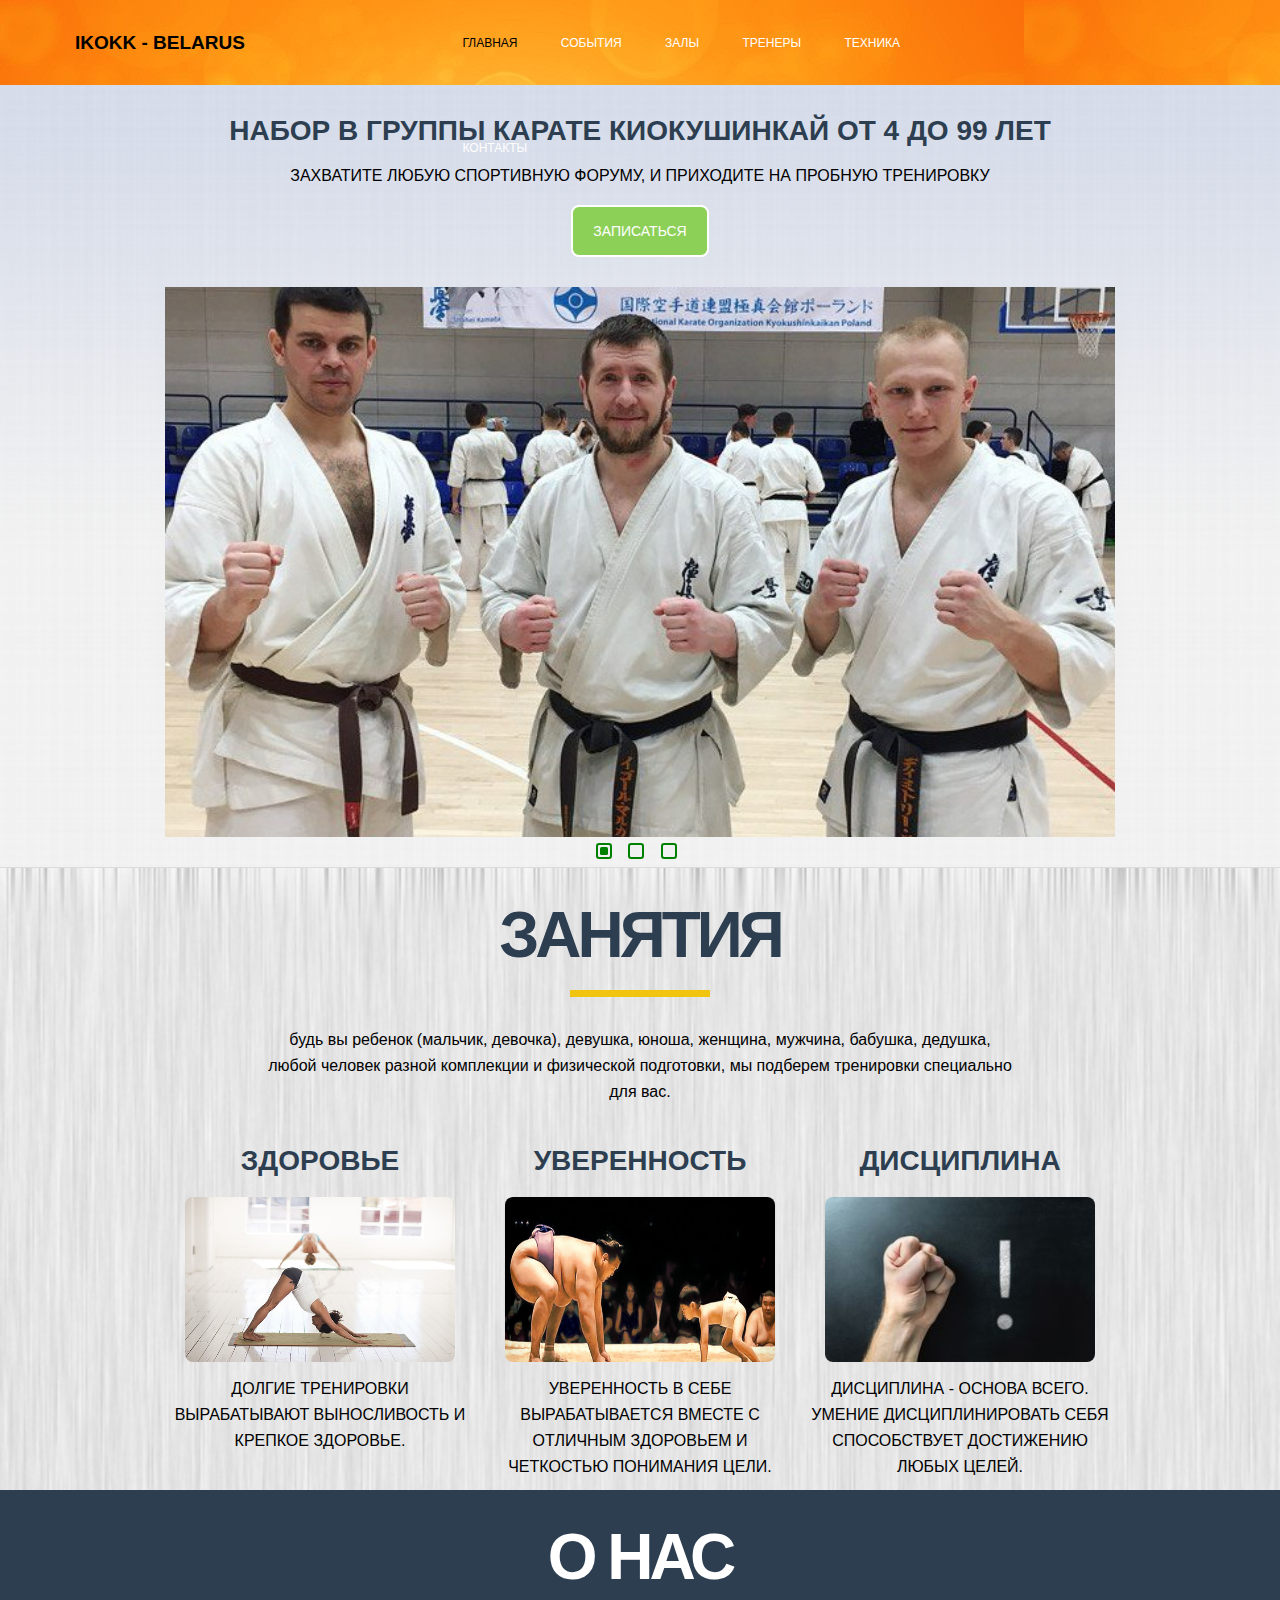
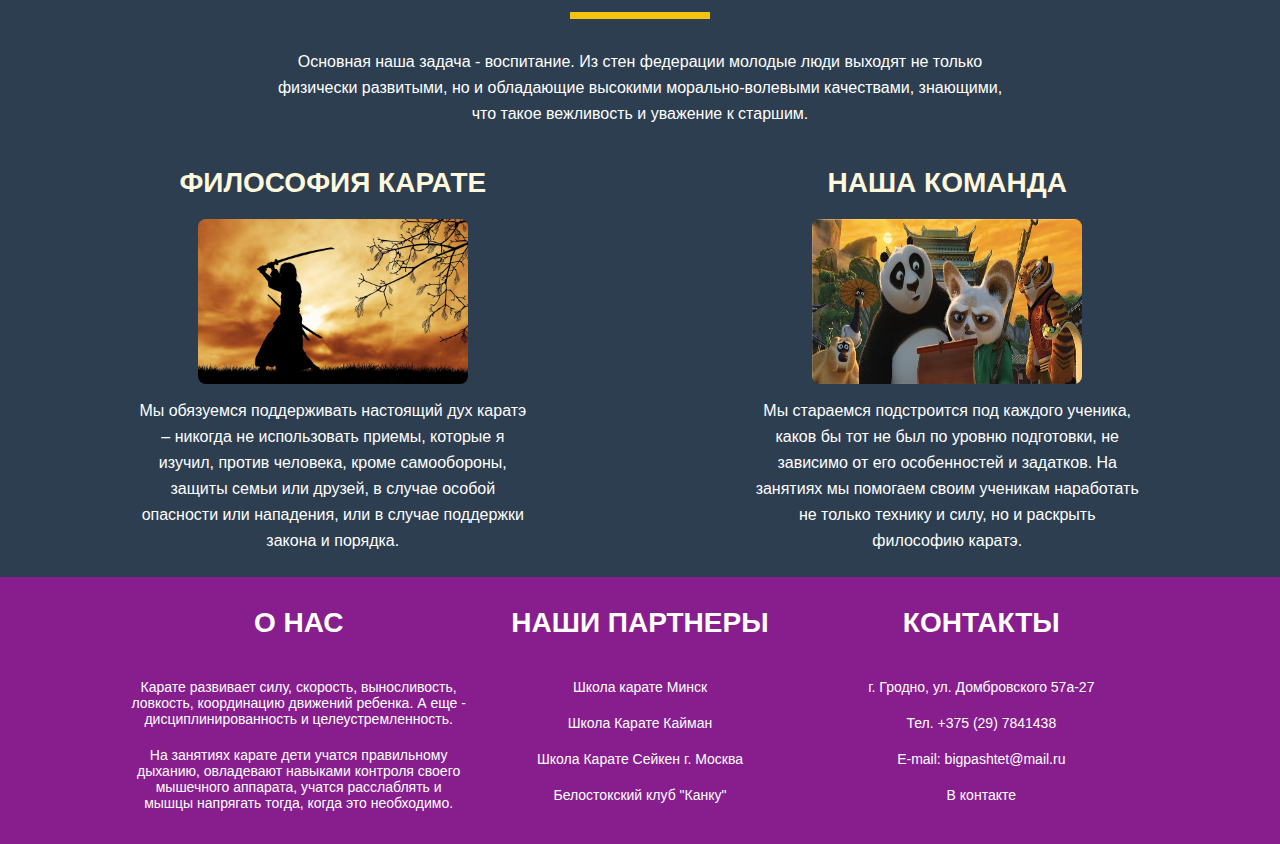
<file: dev/index.html>
<!DOCTYPE html>
<html lang="en">
  <head>
    <meta charset="UTF-8">
    <title>Home</title>
    <link href="./css/index/animate.css" rel="stylesheet">
    <script src="./js/wow.min.js"></script>
    <link href="css/index/style.css" rel="stylesheet" type="text/css">
  </head>
  <body>
    <div class="container">
      <header>
        <div class="content">
          <div class="logo"><h1><a href="index.html" title="logo">ikokk - Belarus</a></h1></div>
          <div class="menu">
            <nav>
              <a href="#" class="chosen">Главная</a>
              <a href="html/events/events.html">События</a>
              <a href="html/gyms/gyms.html">Залы</a>
              <a href="html/coaches/coaches.html">Тренеры</a>
              <a href="html/technique/technique.html">Техника</a>
              <a href="html/contacts/contacts.html">Контакты</a>
            </nav>
          </div>
        </div>
      </header>
      <div class="advert">
        <div class="advert-content">
          <div><h3 class="wow bounce">набор в группы карате киокушинкай от 4 до 99 лет</h3></div>
          <div><p class="wow bounce">захватите любую спортивную форуму, и приходите на пробную тренировку</p></div>
          <div><a href="html/contacts/contacts.html" class="attention wow bounce">Записаться</a></div>
        </div>
      <div class="slide-main">
        <div class ="slide">
          <input type="radio" name="slides" id="point1" checked>
          <input type="radio" name="slides" id="point2">
          <input type="radio" name="slides" id="point3">
          <div class="slider">
            <div class="slides img1"></div>
            <div class="slides img2"></div>
            <div class="slides img3"></div>
          </div>
          <div class="control">
            <label for="point1"></label>
            <label for="point2"></label>
            <label for="point3"></label>
          </div>
        </div>
      </div>
      </div>
      <div class="services">
        <div class="services-shot"><h2 class="dashed">занятия</h2>
          <p class="text">
            будь вы ребенок (мальчик, девочка), девушка, юноша, женщина, мужчина, бабушка, дедушка, любой человек разной
            комплекции и физической подготовки, мы подберем тренировки специально для вас.
          </p>
        </div>
        <div class="services-content">
          <div class="type">
            <h3><a href="html/contacts/contacts.html">Здоровье</a></h3>
            <div class="health"><img src="./img/index/health.jpg" alt="health" title="health"></div>
            <p class="short">Долгие тренировки вырабатывают выносливость и крепкое здоровье.</p>
          </div>
          <div class="type">
            <h3><a href="html/gyms/gyms.html">Уверенность</a></h3>
            <div class="confidence"><img src="./img/index/confidence.jpg" alt="confidence" title="confidence"></div>
            <p class="short">Уверенность в себе вырабатывается вместе с отличным здоровьем и четкостью понимания
            цели.</p>
          </div>
          <div class="type">
            <h3><a href="html/coaches/coaches.html">Дисциплина</a></h3>
            <div class="discipline"><img src="./img/index/discipline.jpg" alt="discipline" title="discipline"></div>
            <p class="short">Дисциплина - основа всего. Умение дисциплинировать себя способствует достижению любых
            целей.</p>
          </div>
        </div>
      </div>
      <div class="about">
        <div class="about-shot">
          <h2 class="dashed">О нас</h2>
          <p class="text">Основная наша задача - воспитание. Из стен федерации молодые люди выходят не только
          физически развитыми, но и обладающие высокими морально-волевыми качествами, знающими, что такое вежливость
          и уважение к старшим.</p>
        </div>
        <div class="about-content">
          <div class="type">
            <h3><a href="http://kyokushin-iko.by/phylosophy" target="_blank">Философия Карате</a></h3>
            <img src="./img/index/philosophy.jpg" alt="philosophy" title="philosophy">
            <p class="text">Мы обязуемся поддерживать настоящий дух каратэ – никогда не использовать приемы, которые
              я изучил, против человека, кроме самообороны, защиты семьи или друзей, в случае особой опасности или
              нападения, или в случае поддержки закона и порядка.</p>
          </div>
          <div class="type">
            <h3><a href="html/coaches/coaches.html">Наша команда</a></h3>
            <img src="./img/index/team.jpg" alt="team" title="team">
            <p class="text">Мы стараемся подстроится под каждого ученика, каков бы тот не был по уровню
              подготовки, не зависимо от его особенностей и задатков. На занятиях мы помогаем своим ученикам
              наработать не только технику и силу, но и раскрыть философию каратэ.</p>
          </div>
        </div>
      </div>
      <footer>
        <div class="info-shot">
          <h3 class="white">О нас</h3>
          <p>Карате развивает силу, скорость, выносливость, ловкость, координацию движений ребенка. А еще -
          дисциплинированность и целеустремленность.</p>
          <p>На занятиях карате дети учатся правильному дыханию, овладевают навыками контроля  своего мышечного
          аппарата, учатся расслаблять и мышцы напрягать тогда, когда это необходимо.</p>
        </div>
        <div class="info-shot">
          <h3 class="white">Наши партнеры</h3>
          <ul>
            <li><a href="https://karateminsk.by/" target="_blank">Школа карате Минск</a></li>
            <li><a href="https://vk.com/cayman_minsk" target="_blank">Школа Карате Кайман</a></li>
            <li><a href="http://seiken.ru/" target="_blank">Школа Карате Сейкен г. Москва</a></li>
            <li><a href="http://kyokushin.bialystok.pl/" target="_blank">Белостокский клуб "Канку"</a></li>
          </ul>
        </div>
        <div class="info-shot">
          <h3 class="white"><a href="html/contacts/contacts.html">Контакты</a></h3>
          <ul>
            <li>г. Гродно, ул. Домбровского 57а-27</li>
            <li><a href="html/contacts/contacts.html">Тел. +375 (29) 7841438</a></li>
            <li><a href="html/contacts/contacts.html">E-mail: bigpashtet@mail.ru</a></li>
            <li><a href="https://vk.com/id66487991" target="_blank">В контакте</a></li>
          </ul>
        </div>
      </footer>
    </div>
    <script>
        new WOW().init();
    </script>
  </body>
</html>
</file>
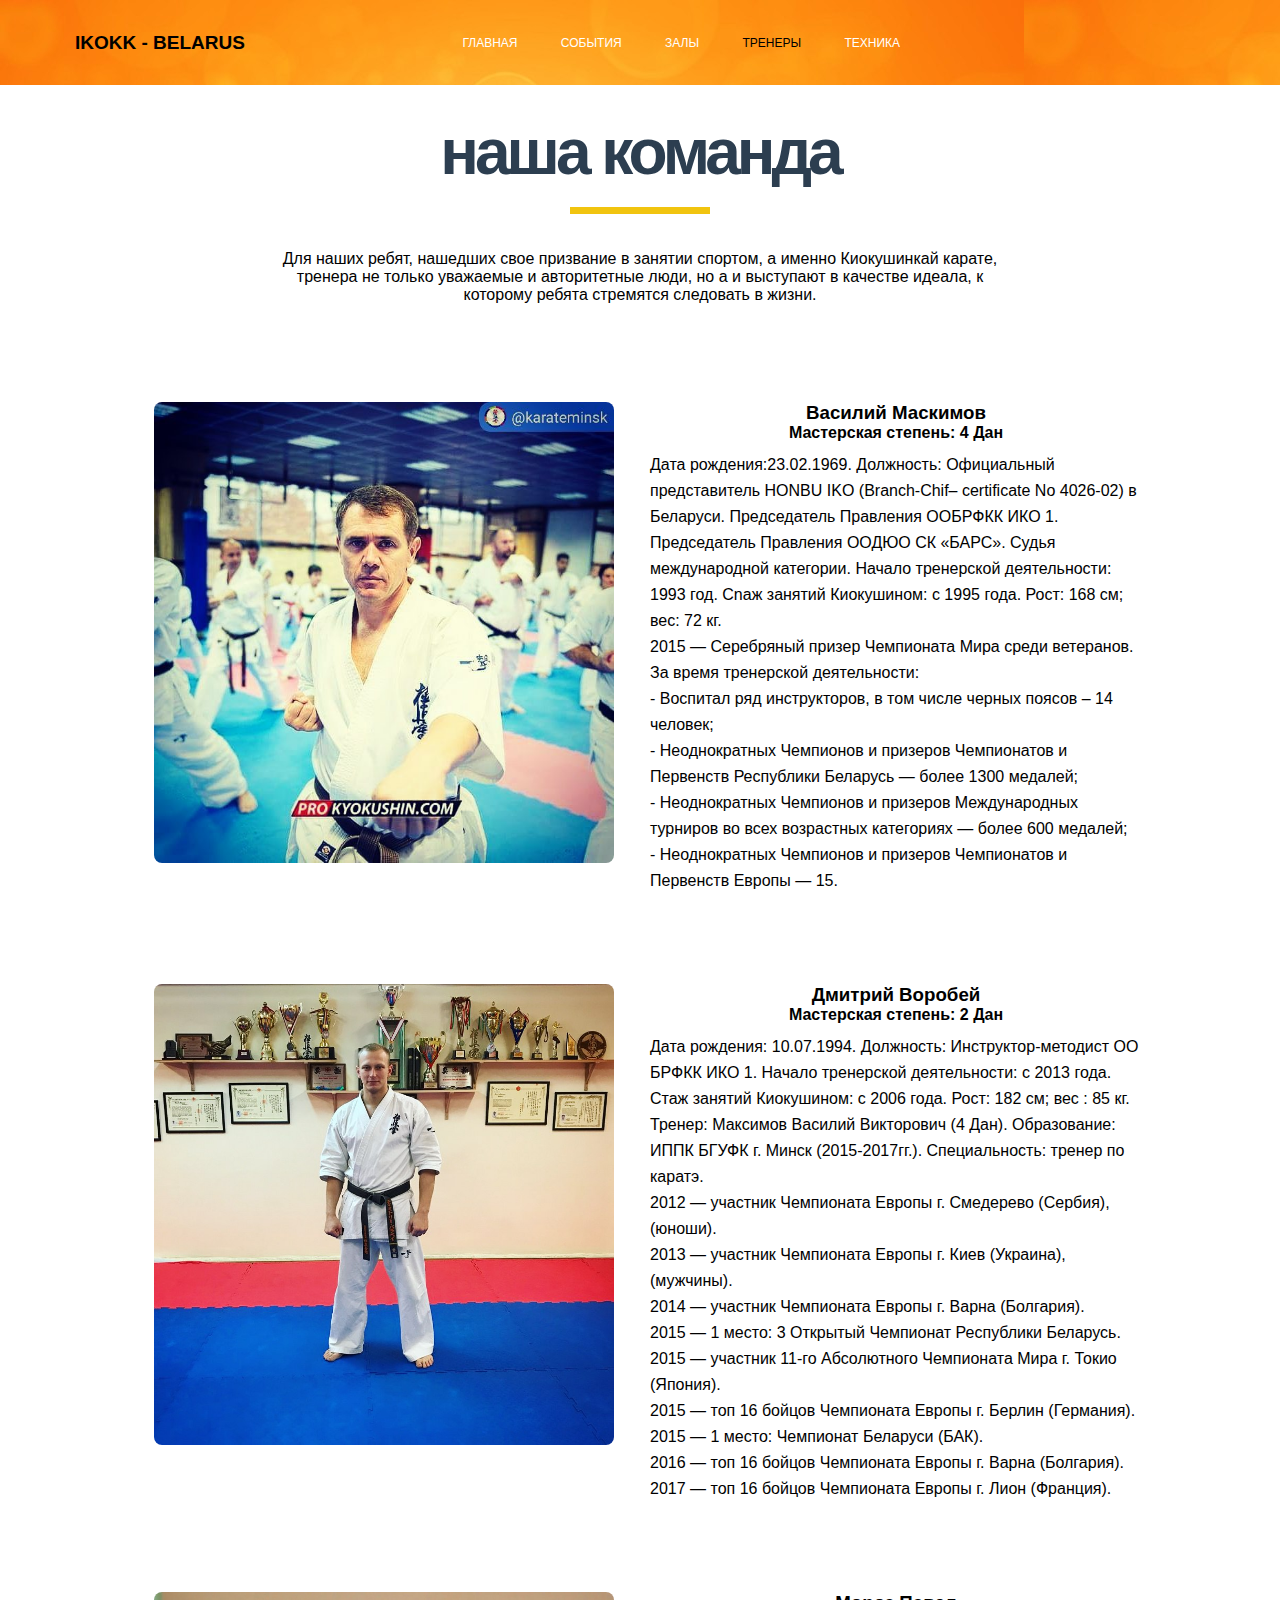
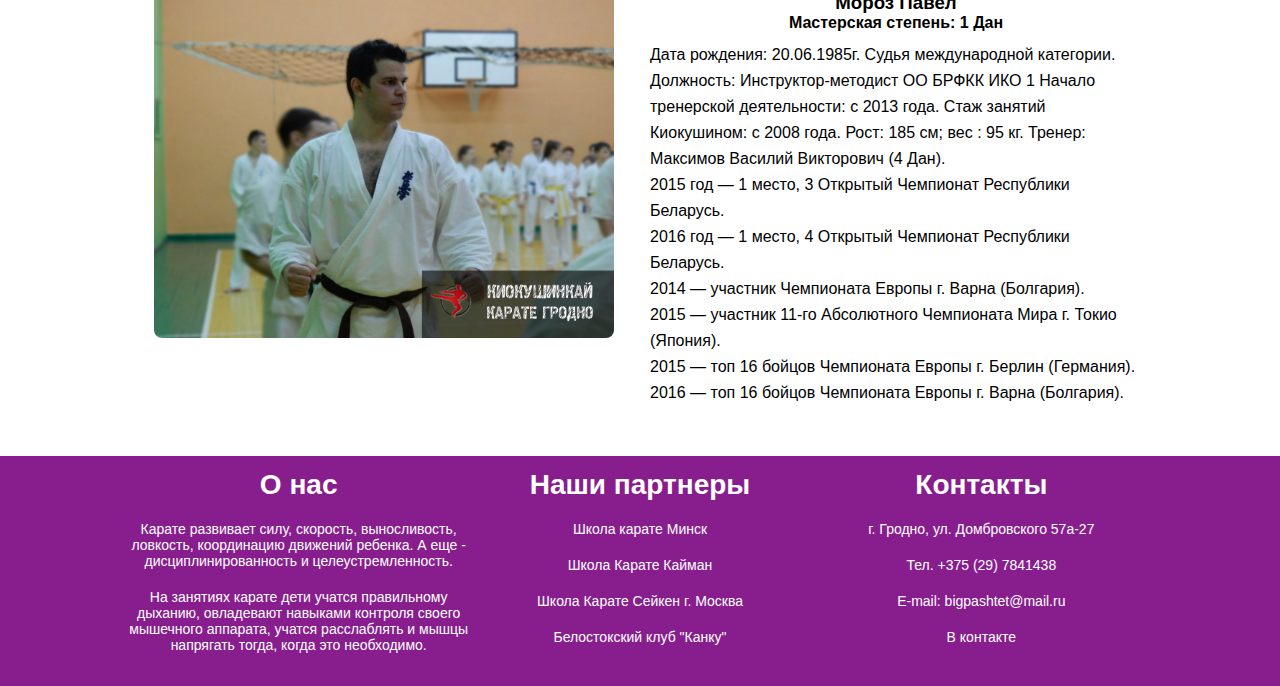
<file: dev/html/coaches/coaches.html>
<!DOCTYPE html>
<html lang="en">
  <head>
    <meta charset="UTF-8">
    <title>Coaches</title>
    <link href="../../css/coach/coach.css" rel="stylesheet" type="text/css">
  </head>
  <body>
    <div class="container">
      <header>
        <div class="content">
          <div class="logo"><h1><a href="../../index.html" title="logo">ikokk - Belarus</a></h1></div>
          <div class="menu">
            <nav>
              <a href="../../index.html">Главная</a>
              <a href="../events/events.html">События</a>
              <a href="../gyms/gyms.html">Залы</a>
              <a href="#" class="chosen">Тренеры</a>
              <a href="../technique/technique.html">Техника</a>
              <a href="../contacts/contacts.html">Контакты</a>
            </nav>
          </div>
        </div>
      </header>
      <div class="baseinfo">
        <div class="baseinfo-shot">
          <h2 class="dashed">
            наша команда
          </h2>
          <p class="description">
            Для наших ребят, нашедших свое призвание в занятии спортом, а именно Киокушинкай карате, тренера не только
            уважаемые и авторитетные люди, но а и выступают в качестве идеала, к которому ребята стремятся следовать
            в жизни.
          </p>
        </div>
        <article>
          <section>
          <div><img src="../../img/coaches/maksimau.jpg" alt="Vasili Maksimau" title="Vasili Maksimau"></div>
          <div>
            <h3>Василий Маскимов</h3>
            <h4>Мастерская степень: 4 Дан</h4>
            <p class="short">
              Дата рождения:23.02.1969. Должность: Официальный представитель HONBU IKO (Branch-Chif– certificate No
              4026-02) в Беларуси. Председатель Правления ООБРФКК ИКО 1. Председатель Правления ООДЮО СК «БАРС».
              Судья международной категории. Начало тренерской деятельности: 1993 год. Cnаж занятий Киокушином: с 1995
              года. Рост: 168 см; вес: 72 кг.<br>2015 — Серебряный призер Чемпионата Мира среди ветеранов.<br>За
              время тренерской деятельности:<br>- Воспитал ряд инструкторов, в том числе черных поясов – 14 человек;
              <br>- Неоднократных Чемпионов и призеров Чемпионатов и Первенств Республики Беларусь — более 1300
              медалей;<br>- Неоднократных Чемпионов и призеров Международных турниров во всех возрастных категориях —
              более 600 медалей;<br>- Неоднократных Чемпионов и призеров Чемпионатов и Первенств Европы — 15.
            </p>
          </div>
          </section>
          <section>
            <div><img src="../../img/coaches/vorobei.jpg" alt="Dmitry Varabei" title="Dmitry Varabei"></div>
            <div>
              <h3>Дмитрий Воробей</h3>
              <h4>Мастерская степень: 2 Дан</h4>
              <p class="short">
                Дата рождения: 10.07.1994. Должность: Инструктор-методист ОО БРФКК ИКО 1. Начало тренерской
                деятельности: c 2013 года. Стаж занятий Киокушином: с 2006 года. Рост: 182 см; вес : 85 кг. Тренер:
                Максимов Василий Викторович (4 Дан). Образование: ИППК БГУФК г. Минск (2015-2017гг.). Специальность:
                тренер по каратэ.<br>2012 — участник Чемпионата Европы г. Смедерево (Сербия), (юноши). <br>2013 —
                участник Чемпионата Европы г. Киев (Украина), (мужчины).<br>2014 — участник Чемпионата Европы г. Варна
                (Болгария).<br>2015 — 1 место: 3 Открытый Чемпионат Республики Беларусь.<br>2015 — участник 11-го
                Абсолютного Чемпионата Мира г. Токио (Япония).<br>2015 — топ 16 бойцов Чемпионата Европы г. Берлин
                (Германия).<br>2015 — 1 место: Чемпионат Беларуси (БАК).<br>2016 — топ 16 бойцов Чемпионата Европы г.
                Варна (Болгария).<br>2017 — топ 16 бойцов Чемпионата Европы г. Лион (Франция).
              </p>
            </div>
          </section>
          <section>
            <div><img src="../../img/coaches/moroz.jpg" alt="Maroz Pavel" title="Maroz Pavel"></div>
            <div>
              <h3>Мороз Павел</h3>
              <h4>Мастерская степень: 1 Дан</h4>
              <p class="short">
                Дата рождения: 20.06.1985г. Судья международной категории. Должность: Инструктор-методист ОО БРФКК ИКО 1
                Начало тренерской деятельности: c 2013 года. Стаж занятий Киокушином: с 2008 года. Рост: 185 см; вес :
                95 кг. Тренер: Максимов Василий Викторович (4 Дан).<br>2015 год — 1 место, 3 Открытый Чемпионат Республики
                Беларусь.<br>2016 год — 1 место, 4 Открытый Чемпионат Республики Беларусь.<br>2014 — участник
                Чемпионата Европы г. Варна (Болгария).<br>2015 — участник 11-го Абсолютного Чемпионата Мира г. Токио
                (Япония).<br>2015 — топ 16 бойцов Чемпионата Европы г. Берлин (Германия).<br>2016 — топ 16 бойцов
                Чемпионата Европы г. Варна (Болгария).
              </p>
            </div>
          </section>
        </article>
      </div>
      <footer>
        <div class="content">
          <div class="info-shot">
            <h3 class="white">О нас</h3>
            <p>Карате развивает силу, скорость, выносливость, ловкость, координацию движений ребенка. А еще -
              дисциплинированность и целеустремленность.</p>
            <p>На занятиях карате дети учатся правильному дыханию, овладевают навыками контроля  своего мышечного
              аппарата, учатся расслаблять и мышцы напрягать тогда, когда это необходимо.</p>
          </div>
          <div class="info-shot">
            <h3 class="white">Наши партнеры</h3>
            <ul>
              <li><a href="https://karateminsk.by/" target="_blank">Школа карате Минск</a></li>
              <li><a href="https://vk.com/cayman_minsk" target="_blank">Школа Карате Кайман</a></li>
              <li><a href="http://seiken.ru/" target="_blank">Школа Карате Сейкен г. Москва</a></li>
              <li><a href="http://kyokushin.bialystok.pl/" target="_blank">Белостокский клуб "Канку"</a></li>
            </ul>
          </div>
          <div class="info-shot">
            <h3 class="white"><a href="../contacts/contacts.html">Контакты</a></h3>
            <ul>
              <li>г. Гродно, ул. Домбровского 57а-27</li>
              <li><a href="">Тел. +375 (29) 7841438</a></li>
              <li><a href="">E-mail: bigpashtet@mail.ru</a></li>
              <li><a href="https://vk.com/id66487991" target="_blank">В контакте</a></li>
            </ul>
          </div>
          <div class="clear"></div>
        </div>
      </footer>
    </div>
  </body>
</html>
</file>
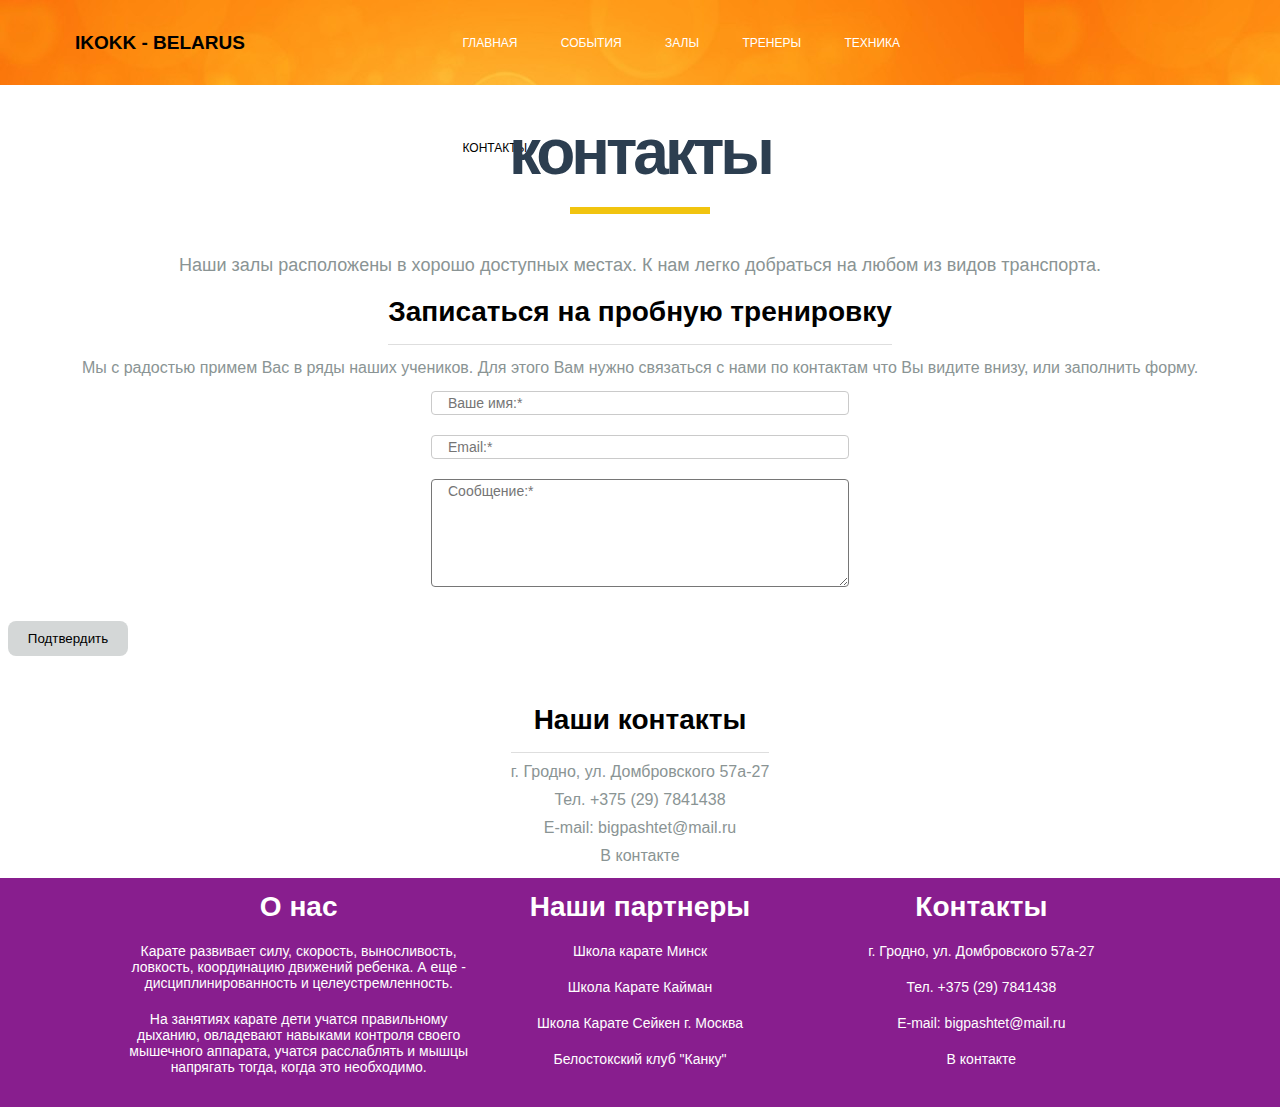
<file: dev/html/contacts/contacts.html>
<!DOCTYPE html>
<html lang="en">
  <head>
    <meta charset="UTF-8">
    <title>Contacts</title>
    <link href="../../css/contact/contact.css" rel="stylesheet" type="text/css">
  </head>
  <body>
    <div class="container">
      <header>
        <div class="content">
          <div class="logo"><h1><a href="../../index.html" title="logo">ikokk - Belarus</a></h1></div>
          <div class="menu">
            <nav>
              <a href="../../index.html">Главная</a>
              <a href="../events/events.html">События</a>
              <a href="../gyms/gyms.html">Залы</a>
              <a href="../coaches/coaches.html">Тренеры</a>
              <a href="../technique/technique.html">Техника</a>
              <a href="#" class="chosen">Контакты</a>
            </nav>
          </div>
        </div>
      </header>
      <div class="content-forms">
        <div class="baseinfo">
          <h2 class="dashed">контакты</h2>
          <p class="description">Наши залы расположены в хорошо доступных местах. К нам легко добраться на любом из
          видов транспорта.</p>
        </div>
        <div class="forms">
          <h3 class="line">Записаться на пробную тренировку</h3>
          <p class="short">Мы с радостью примем Вас в ряды наших учеников. Для этого Вам нужно связаться с нами по
            контактам что Вы видите внизу, или заполнить форму.</p>
          <form method="post" action="https://www.grodno.it-academy.by/">
            <div class="name">
              <input type="text" name="name" id="aligned-name" placeholder="Ваше имя:*">
            </div>
            <div class="email">
              <input type="text" name="email" id="aligned-email" placeholder="Email:*">
            </div>
            <textarea name="message" placeholder="Сообщение:*" id="" cols="30" rows="10"></textarea>
            <button type="Подтвердить">Подтвердить</button>
          </form>
        </div>
        <div class="contacts">
          <h3 class="line">Наши контакты</h3>
          <ul>
            <li>г. Гродно, ул. Домбровского 57а-27</li>
            <li><a href="https://vk.com/id66487991">Тел. +375 (29) 7841438</a></li>
            <li><a href="https://vk.com/id66487991">E-mail: bigpashtet@mail.ru</a></li>
            <li><a href="https://vk.com/id66487991" target="_blank">В контакте</a></li>
          </ul>
        </div>
      </div>
      <footer>
        <div class="content">
          <div class="info-shot">
            <h3 class="white">О нас</h3>
            <p>Карате развивает силу, скорость, выносливость, ловкость, координацию движений ребенка. А еще -
              дисциплинированность и целеустремленность.</p>
            <p>На занятиях карате дети учатся правильному дыханию, овладевают навыками контроля  своего мышечного
              аппарата, учатся расслаблять и мышцы напрягать тогда, когда это необходимо.</p>
          </div>
          <div class="info-shot">
            <h3 class="white">Наши партнеры</h3>
            <ul>
              <li><a href="https://karateminsk.by/" target="_blank">Школа карате Минск</a></li>
              <li><a href="https://vk.com/cayman_minsk" target="_blank">Школа Карате Кайман</a></li>
              <li><a href="http://seiken.ru/" target="_blank">Школа Карате Сейкен г. Москва</a></li>
              <li><a href="http://kyokushin.bialystok.pl/" target="_blank">Белостокский клуб "Канку"</a></li>
            </ul>
          </div>
          <div class="info-shot">
            <h3 class="white"><a href="contacts.html">Контакты</a></h3>
            <ul>
              <li>г. Гродно, ул. Домбровского 57а-27</li>
              <li><a href="https://vk.com/id66487991" target="_blank">Тел. +375 (29) 7841438</a></li>
              <li><a href="https://vk.com/id66487991" target="_blank">E-mail: bigpashtet@mail.ru</a></li>
              <li><a href="https://vk.com/id66487991" target="_blank">В контакте</a></li>
            </ul>
          </div>
        </div>
      </footer>
    </div>
  </body>
</html>
</file>
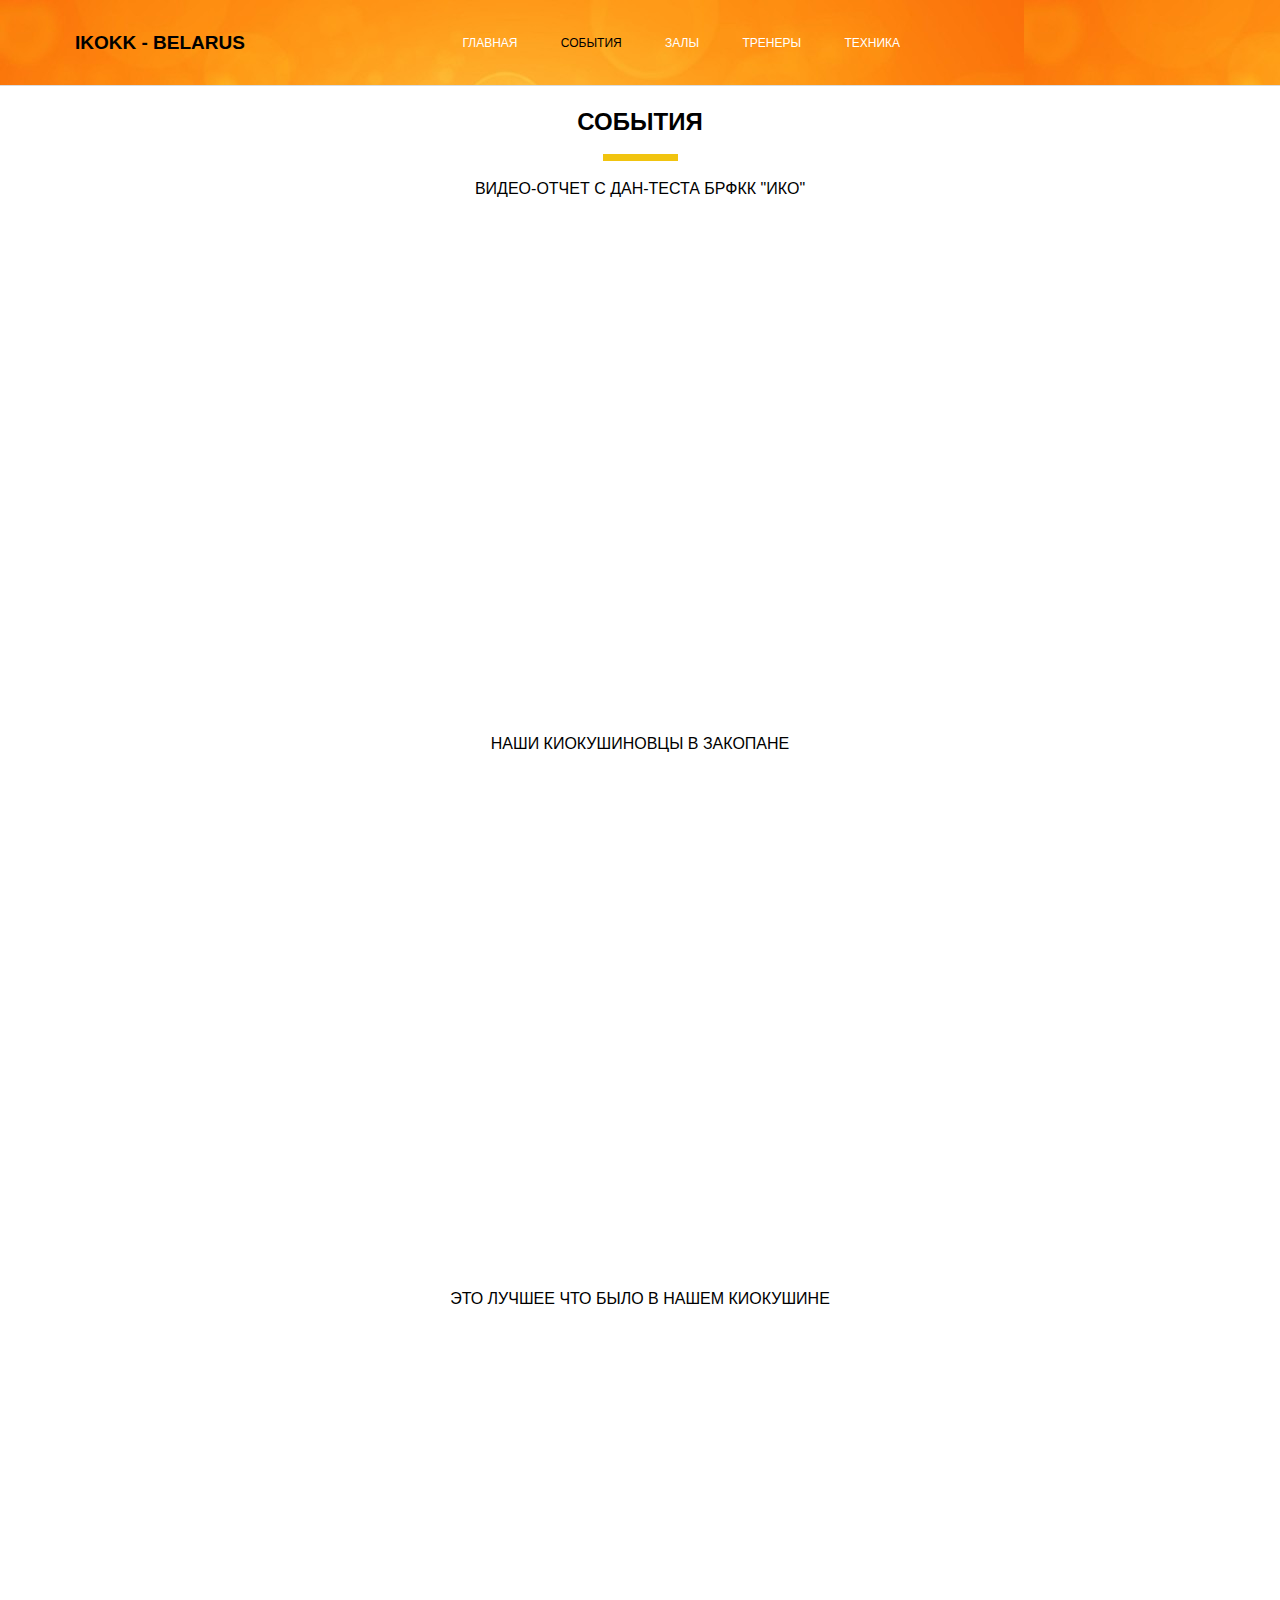
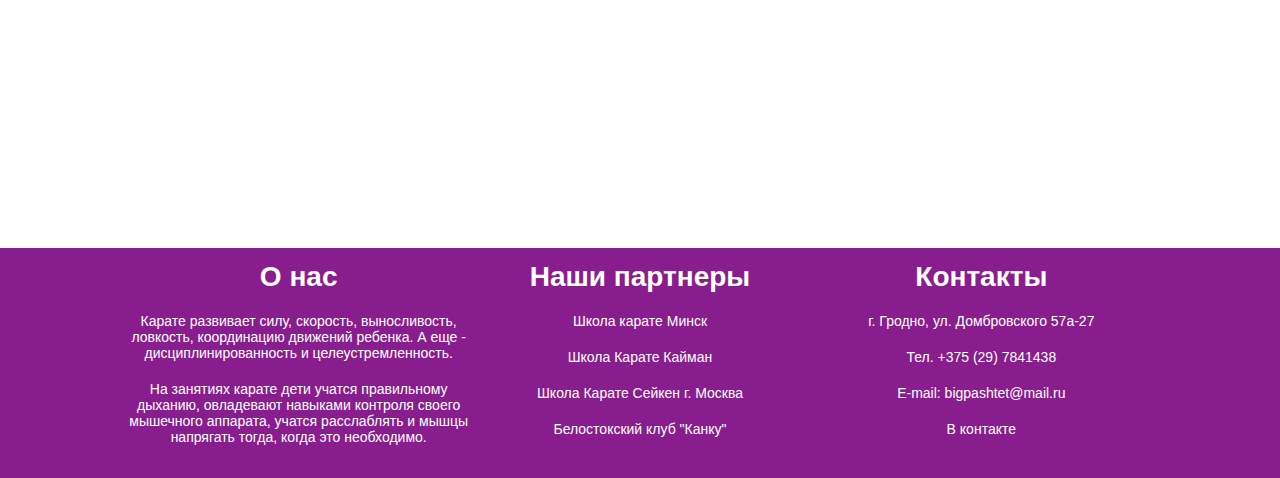
<file: dev/html/events/events.html>
<!DOCTYPE html>
<html lang="en">
  <head>
    <meta charset="UTF-8">
    <title>Events</title>
    <link href="../../css/index/animate.css" rel="stylesheet">
    <script src="../../js/wow.min.js"></script>
    <link href="../../css/events/events.css" rel="stylesheet" type="text/css">
  </head>
  <body>
  <div class="view">
    <header class="wow slideInDown">
      <div class="content">
        <div class="logo"><h1><a href="../../index.html" title="logo">ikokk - Belarus</a></h1></div>
        <div class="menu">
          <nav>
            <a href="../../index.html">Главная</a>
            <a href="#" class="chosen">События</a>
            <a href="../gyms/gyms.html">Залы</a>
            <a href="../coaches/coaches.html">Тренеры</a>
            <a href="../technique/technique.html">Техника</a>
            <a href="../contacts/contacts.html">Контакты</a>
          </nav>
        </div>
      </div>
    </header>
    <main>
      <div class="main-shot"><h2 class="dashed">события</h2></div>
      <div ><p>Видео-отчет с Дан-теста БРФКК "ИКО"</p></div>
      <div class="wow slideInLeft"><iframe width="960" height="515" src="https://www.youtube.com/embed/VP5ZvUfJgZA" frameborder="0" allow="autoplay; encrypted-media" allowfullscreen></iframe></div>
      <div><p>Наши киокушиновцы в Закопане</p></div>
      <div class="wow slideInRight"><iframe width="960" height="515" src="https://www.youtube.com/embed/tR1DHWcGwJk" frameborder="0" allow="autoplay; encrypted-media" allowfullscreen></iframe></div>
      <div><p>это лучшее что было в нашем киокушине</p></div>
      <div class="wow slideInLeft"><iframe width="960" height="515" src="https://www.youtube.com/embed/R-gBPKZy3ac" frameborder="0" allow="autoplay; encrypted-media" allowfullscreen></iframe></div>
    </main>
    <footer>
      <div class="content">
        <div class="info-shot">
          <h3 class="white">О нас</h3>
          <p>Карате развивает силу, скорость, выносливость, ловкость, координацию движений ребенка. А еще -
            дисциплинированность и целеустремленность.</p>
          <p>На занятиях карате дети учатся правильному дыханию, овладевают навыками контроля  своего мышечного
            аппарата, учатся расслаблять и мышцы напрягать тогда, когда это необходимо.</p>
        </div>
        <div class="info-shot">
          <h3 class="white">Наши партнеры</h3>
          <ul>
            <li><a href="https://karateminsk.by/" target="_blank">Школа карате Минск</a></li>
            <li><a href="https://vk.com/cayman_minsk" target="_blank">Школа Карате Кайман</a></li>
            <li><a href="http://seiken.ru/" target="_blank">Школа Карате Сейкен г. Москва</a></li>
            <li><a href="http://kyokushin.bialystok.pl/" target="_blank">Белостокский клуб "Канку"</a></li>
          </ul>
        </div>
        <div class="info-shot">
          <h3 class="white"><a href="../contacts/contacts.html">Контакты</a></h3>
          <ul>
            <li>г. Гродно, ул. Домбровского 57а-27</li>
            <li><a href="">Тел. +375 (29) 7841438</a></li>
            <li><a href="">E-mail: bigpashtet@mail.ru</a></li>
            <li><a href="https://vk.com/id66487991" target="_blank">В контакте</a></li>
          </ul>
        </div>
        <div class="clear"></div>
      </div>
    </footer>
  </div>
  <script>
      new WOW().init();
  </script>
  </body>
</html>
</file>
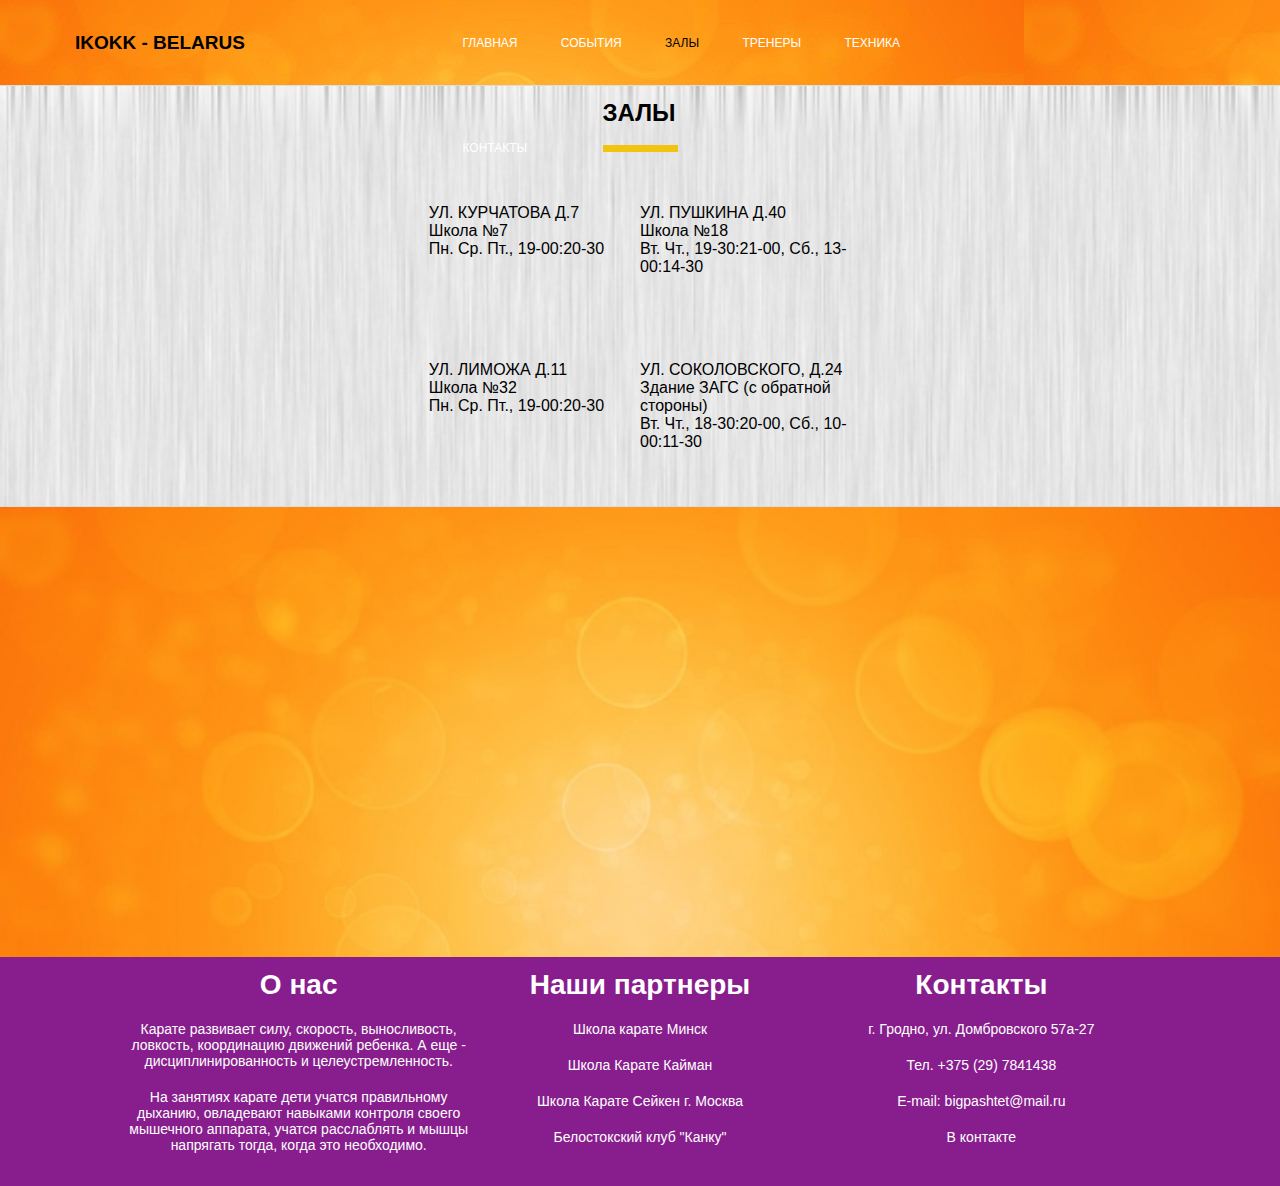
<file: dev/html/gyms/gyms.html>
<!DOCTYPE html>
<html lang="en">
  <head>
    <meta charset="UTF-8">
    <title>Gyms</title>
    <link href="../../css/gyms/gyms.css" rel="stylesheet" type="text/css">
  </head>
  <body>
    <div class="container">
      <header>
        <div class="content">
          <div class="logo"><h1><a href="../../index.html" title="logo">ikokk - Belarus</a></h1></div>
          <div class="menu">
            <nav>
              <a href="../../index.html">Главная</a>
              <a href="../events/events.html">События</a>
              <a href="#" class="chosen">Залы</a>
              <a href="../coaches/coaches.html">Тренеры</a>
              <a href="../technique/technique.html">Техника</a>
              <a href="../contacts/contacts.html">Контакты</a>
            </nav>
          </div>
        </div>
      </header>
      <div class="gym">
        <div class="services-shot"><h2 class="dashed">залы</h2></div>
        <div class="gym-shot">
          <div>
            <ul>
              <li>ул. курчатова д.7</li>
              <li>Школа №7</li>
              <li>Пн. Ср. Пт., 19-00:20-30</li>
            </ul>
          </div>
          <div>
            <ul>
              <li>ул. пушкина д.40</li>
              <li>Школа №18</li>
              <li>Вт. Чт., 19-30:21-00, Сб., 13-00:14-30</li>
            </ul>
          </div>
        </div>
        <div class="gym-shot">
          <div>
            <ul>
              <li>ул. Лиможа д.11</li>
              <li>Школа №32</li>
              <li>Пн. Ср. Пт., 19-00:20-30</li>
            </ul>
          </div>
          <div>
            <ul>
              <li>ул. Соколовского, д.24</li>
              <li>Здание ЗАГС (с обратной стороны)</li>
              <li>Вт. Чт., 18-30:20-00, Сб., 10-00:11-30</li>
            </ul>
          </div>
        </div>
      </div>
      <div class="map"><iframe src="https://www.google.com/maps/embed?pb=!1m14!1m12!1m3!1d7944.334807437296!2d23.82632861048562!3d53.70285372568037!2m3!1f0!2f0!3f0!3m2!1i1024!2i768!4f13.1!5e0!3m2!1sru!2sby!4v1534687529945" width="600" height="450" frameborder="0" style="border:0" allowfullscreen></iframe></div>
      <footer>
        <div class="content">
          <div class="info-shot">
            <h3 class="white">О нас</h3>
            <p>Карате развивает силу, скорость, выносливость, ловкость, координацию движений ребенка. А еще -
              дисциплинированность и целеустремленность.</p>
            <p>На занятиях карате дети учатся правильному дыханию, овладевают навыками контроля  своего мышечного
              аппарата, учатся расслаблять и мышцы напрягать тогда, когда это необходимо.</p>
          </div>
          <div class="info-shot">
            <h3 class="white">Наши партнеры</h3>
            <ul>
              <li><a href="https://karateminsk.by/" target="_blank">Школа карате Минск</a></li>
              <li><a href="https://vk.com/cayman_minsk" target="_blank">Школа Карате Кайман</a></li>
              <li><a href="http://seiken.ru/" target="_blank">Школа Карате Сейкен г. Москва</a></li>
              <li><a href="http://kyokushin.bialystok.pl/" target="_blank">Белостокский клуб "Канку"</a></li>
            </ul>
          </div>
          <div class="info-shot">
            <h3 class="white"><a href="../contacts/contacts.html">Контакты</a></h3>
            <ul>
              <li>г. Гродно, ул. Домбровского 57а-27</li>
              <li><a href="">Тел. +375 (29) 7841438</a></li>
              <li><a href="">E-mail: bigpashtet@mail.ru</a></li>
              <li><a href="https://vk.com/id66487991" target="_blank">В контакте</a></li>
            </ul>
          </div>
          <div class="clear"></div>
        </div>
      </footer>
    </div>
  </body>
</html>
</file>
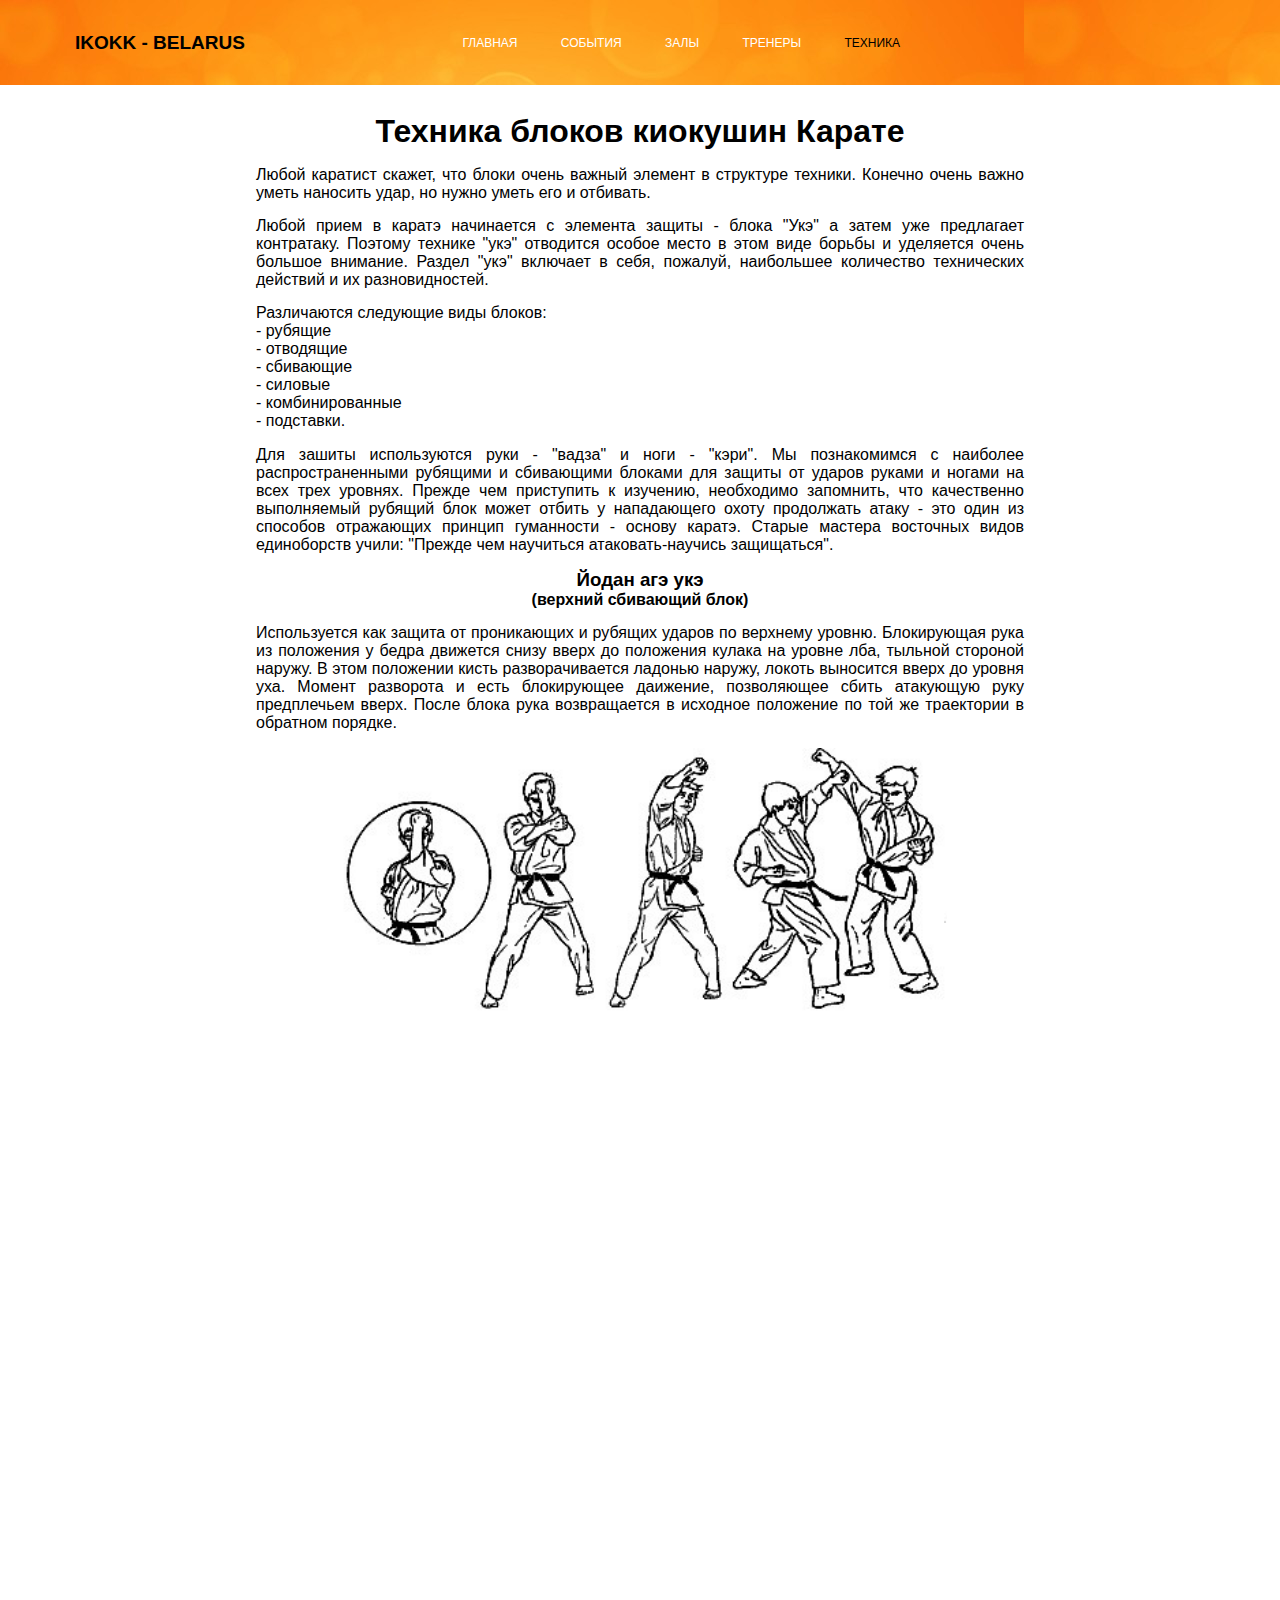
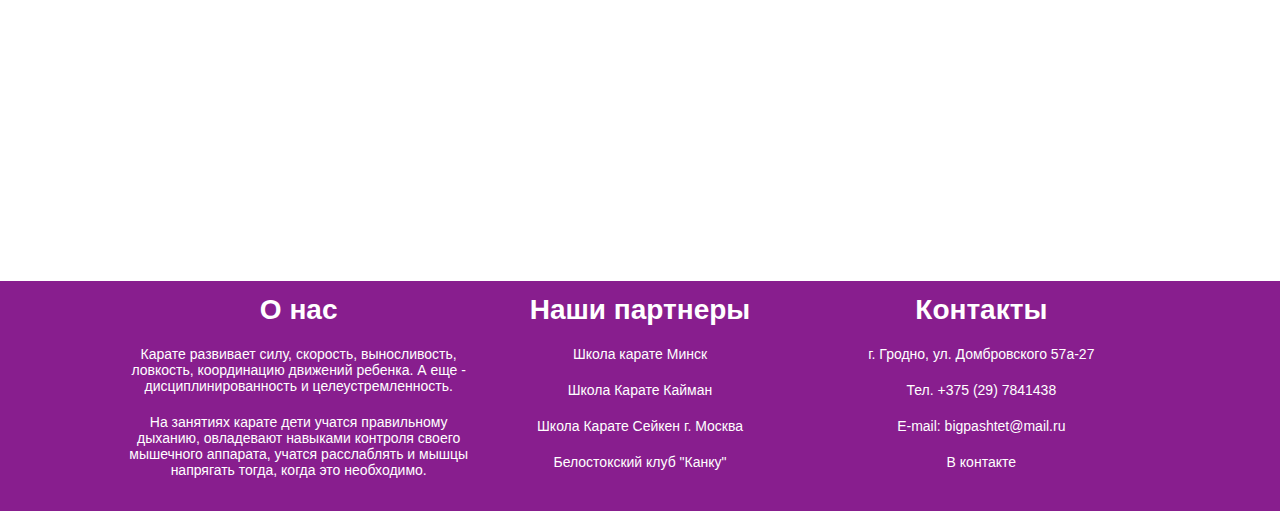
<file: dev/html/technique/technique.html>
<!DOCTYPE html>
<html lang="en">
  <head>
    <meta charset="UTF-8">
    <title>Technique</title>
    <link href="../../css/index/animate.css" rel="stylesheet">
    <script src="../../js/wow.min.js"></script>
    <link href="../../css/technique/technique.css" rel="stylesheet" type="text/css">
  </head>
  <body>
    <div class="container">
      <header>
        <div class="content">
          <div class="logo"><h1><a href="../../index.html" title="logo">ikokk - Belarus</a></h1></div>
          <div class="menu">
            <nav>
              <a href="../../index.html">Главная</a>
              <a href="../events/events.html">События</a>
              <a href="../gyms/gyms.html">Залы</a>
              <a href="../coaches/coaches.html">Тренеры</a>
              <a href="#" class="chosen">Техника</a>
              <a href="../contacts/contacts.html">Контакты</a>
            </nav>
          </div>
        </div>
      </header>
      <article>
        <section>
          <h1 class="wow slideInLeft">Техника блоков киокушин Карате</h1>
          <p class="wow slideInLeft">
            Любой каратист скажет, что блоки очень важный элемент в структуре техники. Конечно очень важно уметь
            наносить удар, но нужно уметь его и отбивать.
          </p>
          <p class="wow slideInLeft">
            Любой прием в каратэ начинается с элемента защиты - блока "Укэ" а затем уже предлагает контратаку. Поэтому
            технике "укэ" отводится особое место в этом виде борьбы и уделяется очень большое внимание. Раздел "укэ"
            включает в себя, пожалуй, наибольшее количество технических действий и их разновидностей.
          </p>
          <p class="left wow slideInLeft">Различаются следующие виды блоков:</p>
          <ul class="wow slideInLeft">
            <li>- рубящие</li>
            <li>- отводящие</li>
            <li>- сбивающие</li>
            <li>- силовые</li>
            <li>- комбинированные</li>
            <li>- подставки.</li>
          </ul>
          <p class="wow slideInLeft">Для зашиты используются руки - "вадза" и ноги - "кэри". Мы познакомимся с наиболее распространенными
            рубящими и сбивающими блоками для защиты от ударов руками и ногами на всех трех уровнях. Прежде чем
            приступить к изучению, необходимо запомнить, что качественно выполняемый рубящий блок может отбить у
            нападающего охоту продолжать атаку - это один из способов отражающих принцип гуманности - основу каратэ.
            Старые мастера восточных видов единоборств учили: "Прежде чем научиться атаковать-научись защищаться".
          </p>
          <h3 class="wow slideInRight">Йодан агэ укэ</h3>
          <h4 class="wow slideInRight">(верхний сбивающий блок)</h4>
          <p class="wow slideInRight">
            Используется как защита от проникающих и рубящих ударов по верхнему уровню. Блокирующая рука из положения
            у бедра движется снизу вверх до положения кулака на уровне лба, тыльной стороной наружу. В этом положении
            кисть разворачивается ладонью наружу, локоть выносится вверх до уровня уха. Момент разворота и есть
            блокирующее даижение, позволяющее сбить атакующую руку предплечьем вверх. После блока рука возвращается в
            исходное положение по той же траектории в обратном порядке.
          </p>
          <div class="wow slideInRight"><img src="../../img/technique/age.jpg" alt="Age uke" title="Age uke"></div>
          <h3 class="wow slideInLeft">Учи укэ</h3>
          <h4 class="wow slideInLeft">(нижний рубящий блок)</h4>
          <p class="wow slideInLeft">
            Мощный рубящий блок. Позволяет серьезно повредить ударную конечность противника. Выполняется за счет
            сильного сгибающего локтевой сустав движения изнутри наружу. В момент контакта с конечностью противника
            сильно сжимается кулак и напрягаются мышцы спины и предплечья. Свободная рука одновременно отводится в
            положение у бедра с готовностью к атаке.
          </p>
          <div class="wow slideInLeft"><img src="../../img/technique/uchi.jpg" alt="Uchi uke" title="Uchi uke"></div>
          <h3 class="wow slideInRight">Сото укэ</h3>
          <h4 class="wow slideInRight">(рубящий блок изнутри наружу)</h4>
          <p class="wow slideInRight">
            Этот прием применяется как превосходный способ блокирования ударов "тсуки" в туловище. В этом блоке рука
            противника отражается в сторону. Если "сото укэ" применять с достаточной силой, этот один только блок
            является достаточным для отбивания охоты к дальнейшей атаке. В исходном положении кулак блокирующей руки у
            уха, ладонью наружу. Блок проводится за счет разворота локтя снаружи вовнутрь до контакта предплечья с
            атакующей рукой.
          </p>
          <div class="wow slideInRight"><img src="../../img/technique/soto.jpg" alt="Soto uke" title="Soto uke"></div>
        </section>
      </article>
      <footer>
        <div class="content">
          <div class="info-shot">
            <h3 class="white">О нас</h3>
            <p>Карате развивает силу, скорость, выносливость, ловкость, координацию движений ребенка. А еще -
              дисциплинированность и целеустремленность.</p>
            <p>На занятиях карате дети учатся правильному дыханию, овладевают навыками контроля  своего мышечного
              аппарата, учатся расслаблять и мышцы напрягать тогда, когда это необходимо.</p>
          </div>
          <div class="info-shot">
            <h3 class="white">Наши партнеры</h3>
            <ul>
              <li><a href="https://karateminsk.by/" target="_blank">Школа карате Минск</a></li>
              <li><a href="https://vk.com/cayman_minsk" target="_blank">Школа Карате Кайман</a></li>
              <li><a href="http://seiken.ru/" target="_blank">Школа Карате Сейкен г. Москва</a></li>
              <li><a href="http://kyokushin.bialystok.pl/" target="_blank">Белостокский клуб "Канку"</a></li>
            </ul>
          </div>
          <div class="info-shot">
            <h3 class="white"><a href="../contacts/contacts.html">Контакты</a></h3>
            <ul>
              <li>г. Гродно, ул. Домбровского 57а-27</li>
              <li><a href="">Тел. +375 (29) 7841438</a></li>
              <li><a href="">E-mail: bigpashtet@mail.ru</a></li>
              <li><a href="https://vk.com/id66487991" target="_blank">В контакте</a></li>
            </ul>
          </div>
        </div>
      </footer>
    </div>
    <script>
        new WOW().init();
    </script>
  </body>
</html>
</file>
<file: dev/css/index/style.css>
* {margin:0;
    padding:0;
}

body {
    font-family: Tahoma, sans-serif;
    min-width: 260px;
    width: 100%;
    height: 100%;
}

.container {
    width: 100%;
    margin: 0 auto;
    background: url(../../img/index/back-container.jpg);
    background-size: 100%
}

header {
    width: 100%;
    height: 65px;
    background: url(../../img/index/background-hader.jpg) repeat;
    margin-left: 0;
    padding: 20px 0 0;
    display: flex;
    flex-direction: row;
    justify-content: space-between;
}

.content p {
    font-size: 18px;
    color: rgb(138,148,148);
    line-height: 30px;
}

.content {
    width: 100%;
    max-width: 1130px;
    margin: 0 auto;
    display: flex;
    flex-direction: row;
    justify-content: space-between;
}

.content h1    {
    font-size: 19px;
    text-align: center;
    text-transform: uppercase;
}

.logo {
    font-weight: bold;
    text-decoration: none;
    color: black;
    text-transform: uppercase;
    padding-top: 12px;
}


.logo h1 a {
    text-decoration: none;
    color: black;
}

a.chosen {
    color: black;
}

.menu {
    width: 50%;
    max-width: 1130px;
    margin: 0 auto;
}

.menu nav {
    font-size: 12px;
    text-transform: uppercase;
    height: 65px;
}

nav a {
    text-decoration: none;
    text-transform: uppercase;
    color: white;
    padding: 16px 20px 36px;
    display: inline-block;
    border-bottom: 4px solid transparent;
}

.menu nav a:after {
    display: block;
    content: "";
    height: 5px;
    width: 0;
    background-color: black;
    transition: width .3s ease-in-out;
    margin-top: 30px;
}

.menu nav a:hover:after,
.menu nav a:focus:after,
.menu nav a:active:after {
    width: 100%;
}

.menu nav a:hover {
    color: black;
}

.menu nav a:focus,
.menu nav a:active {
    color: red;
}

.advert {
    text-align: center;
    text-transform: uppercase;
    width: 100%;
}

.advert-content,
.about,
.services {
    display: flex;
    flex-direction: column;
    justify-content: space-between;
    align-items: center;
}

.advert h3 {
    padding: 30px 0 20px;
    color: rgb(44, 62, 80);
}

h3 {
    font-size: 28px;
    font-weight: bold;
}

p {
    margin: 0;
    padding: 0;
    border: 0;
    font-size: 100%;
    vertical-align: baseline;
    color: black;
}

.advert a {
    font-size: 14px;
    color: white;
    text-transform: uppercase;
    border: solid white 2px;
    text-decoration: none;
    margin: 20px 0 30px;
    display: inline-block;
    padding: 16px 20px;
    border-radius: 8px;
    -webkit-transition: all .5s;
    -moz-transition: all .5s;
    transition: all .5s;
    background-color: rgb(141,208,88);
}

.services {
    background: url(../../img/index/background1.jpg);
    background-size: 100%;
    border-top: solid 1px rgb(220, 220, 220);
    margin-top: 30px;
}

.services .services-shot,
.about .about-shot {
    width: 60%;
}

.services-content,
.foot {
    display: flex;
    flex-direction: row;
    justify-content: center;
}

.about-content {
    display: flex;
    flex-direction: row;
    justify-content: space-between;
    padding: 0 10% 1% 10%;
}

.about-content .type {
    width: 40%;
}

.health img:hover,
.discipline img:hover,
.confidence img:hover {
    -o-transform: rotate(720deg);
    -ms-transform: rotate(720deg);
    -moz-transform: rotate(720deg);
    -webkit-transform: rotate(720deg);

    transform: rotate(720deg);
    cursor: pointer;
    transition: 0.5s ease-in-out;
}

h2 {
    font-size: 64px;
    letter-spacing: -4px;
    color: rgb(44,62,80);
    padding: 30px 0 10px;
    font-weight: bold;
    text-transform: uppercase;
    text-align: center;
}

h2.dashed:after {
    content: "";
    display: block;
    height: 7px;
    width: 140px;
    background: rgb(241,196,15);
    margin: 18px auto 10px;
}

.type {
    width: 25%;
    text-align: center;
}

.type a,
h3 {
    padding: 30px 0 20px;
    color: rgb(44,62,80);
    text-transform: uppercase;
    text-align: center;
    text-decoration: none;
}

p.short,
.text {
    font-size: 16px;
    margin: 0 auto;
    padding: 10px;
    line-height: 26px;
    text-align: center;
}

p.short {
    text-transform: uppercase;
}

.dashed-text {
    font-size: 20px;
}

img {
    width: 270px;
    height: 165px;
    border-radius: 8px;
}

.about {
    margin: 0;
    padding: 0;
    border: 0;
    font-size: 100%;
    vertical-align: baseline;
    text-align: center;
    background: rgb(44,62,80);
}



.info .type {
    width: 50%;
}

h2 {
    font-size: 64px;
    letter-spacing: -4px;
    color: rgb(44,62,80);
    padding: 30px 0 10px;
    font-weight: bold;
}

.about h2 {
    color: white;
}

.about p {
    color: white;
}

h2.dashed:after {
    content: "";
    display: block;
    height: 7px;
    width: 140px;
    background: rgb(241,196,15);
    margin: 18px auto 10px;
}

.about h3 a {
    color: cornsilk;
}

.slide {
    height: 550px;
    margin: 0 auto;
    position: relative;
    width: 100%;
    background-color: aliceblue;
    max-width: 950px;
}

.slide > input {
    display: none;
}

.slider {
    background-color: white;
    height: inherit;
    overflow: hidden;
    position: relative;
    width: inherit;
}

.slides {
    height: 300px;
    opacity: 0;
    position: absolute;
    width: 100%;
    z-index: 0;
    background-position: center;
    background-size: cover;
}

.img1 { background-image: url(../../img/index/karate.jpg); }
.img2 { background-image: url(../../img/index/karate1.jpg); }
.img3 { background-image: url(../../img/index/ushiro.jpg); }

.slide .control {
    position: absolute;
    margin-left: -50px;
    left: 50%;
}

.slide label {
    cursor: pointer;
    display: inline-block;
    height: 8px;
    margin: 10px;
    position: relative;
    width: 8px;
    border-radius: 20%;
}

.slide label:after {
    border: 2px solid green;
    content: " ";
    display: block;
    height: 12px;
    left: -4px;
    position: absolute;
    top: -4px;
    width: 12px;
    border-radius: 20%;
}

#point1:checked ~ .control label:nth-of-type(1),
#point2:checked ~ .control label:nth-of-type(2),
#point3:checked ~ .control label:nth-of-type(3) {
    background: green;
}

#point1:checked ~ .slider > .img1,
#point2:checked ~ .slider > .img2,
#point3:checked ~ .slider > .img3 {
    opacity: 1;
    z-index: 1;
}

.slides {
    transform: rotate(55deg);
    -webkit-filter: hue-rotate(90deg);
    transition: 1s;
}

#point1:checked ~ .slider > .img1,
#point2:checked ~ .slider > .img2,
#point3:checked ~ .slider > .img3 {
    opacity: 1;
    z-index: 1;
    transform: none;
    -webkit-filter: none;
    width: 100%;
    height: 550px;
}

#point2:checked ~ .slider > .img2 {
    width: 100%;
    height: 550px;
}

footer {
    background: rgb(136,30,142);
    display: flex;
    justify-content: space-around;
    flex-direction: row;
    padding: 0 10% 1% 10%;
}

.info-shot {
    width: 33%;
}

footer h3,
footer h3 a {
    color: white;
    font-size: 28px;
    font-weight: bold;
    text-align: center;
}

footer h3 a {
    text-decoration: none;
}

.info-shot p,
.info-shot ul li {
    font: normal 14px Tahoma, sans-serif;
    margin: 20px 0;
    color: white;
    text-align: center;
}

ul li {
    list-style-type: none;
}

ul li a {
    text-decoration: none;
    color: white;
}

@media (max-width:1200px) {
    .logo {
        padding: 6px 0 0 65px;
        font-size: 25px;
    }
    .menu {
        width: 90%;
        max-width: 1200px;
        margin: 0 auto;
    }
}

@media (max-width:1024px) {
    img {
        width: 200px;
        height: 100px;
    }

    .about-content .type h3 {
        font-size: 18px;
    }
}

@media (max-width:992px) {
    .logo {
        padding: 6px 0 0 40px;
        font-size: 20px;
    }
    .menu {
        width: 80%;
        max-width: 992px;
        margin: 0 auto;
    }
    .menu nav {
        font-size: 10px;
        float: left;
        text-transform: uppercase;
    }
    .nav a {
        padding: 2px 3px 4px;
        display: inline-block;
    }
    .menu nav a:hover:after,
    .menu nav a:focus:after,
    .menu nav a:active:after {
        display: none;
    }
    img {
        width: 200px;
        height: 100px;
    }
}

@media (max-width:768px) {
    .head {
        height: 40px;
    }
    .logo {
        padding: 2px 0 0 15px;
        font-size: 15px;
    }
    .menu {
        width: 75%;
        max-width: 768px;
        margin: 0 auto;
    }
    .menu nav {
        font-size: 8px;
        float: none;
        text-transform: uppercase;
    }
    nav a {
        text-decoration: none;
        text-transform: uppercase;
        color: white;
        padding: 4px 10px 0 15px;
        display: inline-block;
        border-bottom: 4px solid transparent;
    }
    .menu nav a:hover:after,
    .menu nav a:focus:after,
    .menu nav a:active:after {
        display: none;
    }

}

@media (max-width:576px) {
    header {
        height: 40px;
    }

    .logo {
        padding: 2px 0 0 15px;
        font-size: 12px;
    }

    .menu nav {
        font-size: 7px;
        float: none;
        text-transform: uppercase;
    }

    nav a {
        text-decoration: none;
        text-transform: uppercase;
        color: white;
        padding: 4px 10px 0 15px;
        display: inline-block;
        border-bottom: 4px solid transparent;
    }

    img {
        width: 150px;
        height: 50px;
    }

    .services h3 a,
    footer h3 a,
    .about h3 a {
        font-size: 24px;
    }
}
</file>
<file: dev/css/coach/coach.css>
* {margin:0;
    padding:0;
}

body {
    font-family: Tahoma, sans-serif;
    min-width: 260px;
}

.container {
    width: 100%;
    margin: 0 auto;
    background-color: white;
}

header {
    width: 100%;
    height: 65px;
    background: url(../../img/index/background-hader.jpg) repeat;;
    margin-left: 0;
    padding: 20px 0 0;
    display: flex;
    flex-direction: row;
    justify-content: space-between;
}

.content p {
    font-size: 18px;
    color: rgb(138,148,148);
    line-height: 30px;
}

.content {
    width: 100%;
    max-width: 1130px;
    margin: 0 auto;
    display: flex;
    flex-direction: row;
    justify-content: space-between;
}

.content h1    {
    font-size: 19px;
    text-align: center;
    text-transform: uppercase;
}

.logo {
    font-weight: bold;
    text-decoration: none;
    color: black;
    text-transform: uppercase;
    padding-top: 12px;
}

.logo h1 a {
    text-decoration: none;
    color: black;
}

a.chosen {
    color: black;
}

.menu {
    width: 50%;
    max-width: 1130px;
    margin: 0 auto;
}

.menu nav {
    font-size: 12px;
    text-transform: uppercase;
    height: 65px;
}

nav a {
    text-decoration: none;
    text-transform: uppercase;
    color: white;
    padding: 16px 20px 36px;
    display: inline-block;
    border-bottom: 4px solid transparent;
}

.menu nav a:after {
    display: block;
    content: "";
    height: 5px;
    width: 0;
    background-color: black;
    transition: width .3s ease-in-out;
    margin-top: 30px;
}

.menu nav a:hover:after,
.menu nav a:focus:after,
.menu nav a:active:after {
    width: 100%;
}

.menu nav a:hover {
    color: black;
}

.menu nav a:focus,
.menu nav a:active {
    color: red;
}

.baseinfo {
    text-align: center;
}

h2 {
    font-size: 64px;
    letter-spacing: -4px;
    color: rgb(44,62,80);
    padding: 30px 0 10px;
    font-weight: bold;
}

h2.dashed:after {
    content: "";
    display: block;
    height: 7px;
    width: 140px;
    background: rgb(241,196,15);
    margin: 18px auto 10px;
}

.content p {
    font-size: 18px;
    color: rgb(138,148,148);
    line-height: 30px;
}

.baseinfo {
    display: flex;
    flex-direction: column;
    justify-content: space-between;
    align-items: center;
}

.baseinfo-shot {
    width: 60%;
}

.description {
    margin: 16px 20px;
}

article {
    margin-top: 42px;
    padding: 0 10%;
}

section {
    padding: 40px 0;
    display: flex;

}

section div {
    width: 50%;
}

p.short {
    font-size: 16px;
    margin: 0 auto;
    padding: 10px;
    line-height: 26px;
    text-align: left;
}

img {
    border-radius: 8px;
    display: block;
    margin: 0 auto;
    width: 90%;
}

footer {
    background: rgb(136,30,142);
    display: flex;
    justify-content: space-around;
    flex-direction: row;
    padding: 1% 10%;
}

.info-shot {
    float: left;
    width: 33.3333%;
    text-align: center;
    display: inline-block;
}

footer h3,
footer h3 a {
    color: white;
    font-size: 28px;
    font-weight: bold;
    text-align: center;
}

footer h3 a {
    text-decoration: none;
}

.info-shot p,
.info-shot ul li {
    font: normal 14px Tahoma, sans-serif;
    margin: 20px 0;
    color: white;
    text-align: center;
}

ul li {
    list-style-type: none;
}

ul li a {
    text-decoration: none;
    color: white;
}

@media (max-width:1200px) {
    .logo {
        padding: 6px 0 0 65px;
        font-size: 25px;
    }
    .menu {
        width: 90%;
        max-width: 1200px;
        margin: 0 auto;
    }
}

@media (max-width:992px) {
    .logo {
        padding: 6px 0 0 40px;
        font-size: 20px;
    }
    .menu {
        width: 80%;
        max-width: 992px;
        margin: 0 auto;
    }
    .menu nav {
        font-size: 11px;
        float: left;
        text-transform: uppercase;
    }
    .nav a {
        padding: 2px 3px 4px;
        display: inline-block;
    }
    .menu nav a:hover:after,
    .menu nav a:focus:after,
    .menu nav a:active:after {
        display: none;
    }
    p.short {
        font-size: 14px;
    }
}

@media (max-width:768px) {
    header {
        height: 40px;
    }
    .logo {
        padding: 2px 0 0 15px;
        font-size: 15px;
    }
    .menu {
        width: 75%;
        max-width: 768px;
        margin: 0 auto;
    }
    .menu nav {
        font-size: 11px;
        float: none;
        text-transform: uppercase;
    }
    nav a {
        text-decoration: none;
        text-transform: uppercase;
        color: white;
        padding: 4px 10px 0 15px;
        display: inline-block;
        border-bottom: 4px solid transparent;
    }
    .menu nav a:hover:after,
    .menu nav a:focus:after,
    .menu nav a:active:after {
        display: none;
    }
    p.short {
        font-size: 13px;
    }
}

@media (max-width:576px) {
    header {
        height: 40px;
    }
    .logo {
        padding: 2px 0 0 15px;
        font-size: 12px;
    }
    .menu nav {
        font-size: 7px;
        float: none;
        text-transform: uppercase;
    }
    nav a {
        text-decoration: none;
        text-transform: uppercase;
        color: white;
        padding: 4px 10px 0 15px;
        display: inline-block;
        border-bottom: 4px solid transparent;
    }
    .services h3 a,
    footer h3 a,
    .about h3 a {
        font-size: 24px;
    }
    p.short {
        font-size: 11px;
    }
}
</file>
<file: dev/css/contact/contact.css>
* {margin:0;
    padding:0;
}

body {
    font-family: Tahoma, sans-serif;
    min-width: 260px;
}

.container {
    min-height: 100%;
}

header {
    width: 100%;
    height: 65px;
    background: url(../../img/index/background-hader.jpg) repeat;;
    margin-left: 0;
    padding: 20px 0 0;
    display: flex;
    flex-direction: row;
    justify-content: space-between;
}

.content p {
    font-size: 18px;
    color: rgb(138,148,148);
    line-height: 30px;
}

.content {
    width: 100%;
    max-width: 1130px;
    margin: 0 auto;
    display: flex;
    flex-direction: row;
    justify-content: space-between;
}

.content h1    {
    font-size: 19px;
    text-align: center;
    text-transform: uppercase;
}

.logo {
    font-weight: bold;
    text-decoration: none;
    color: black;
    text-transform: uppercase;
    padding-top: 12px;
}

.logo h1 a {
    text-decoration: none;
    color: black;
}

a.chosen {
    color: black;
}

.menu {
    width: 50%;
    max-width: 1130px;
    margin: 0 auto;
}

.menu nav {
    font-size: 12px;
    text-transform: uppercase;
    height: 65px;
}

nav a {
    text-decoration: none;
    text-transform: uppercase;
    color: white;
    padding: 16px 20px 36px;
    display: inline-block;
    border-bottom: 4px solid transparent;
}

.menu nav a:after {
    display: block;
    content: "";
    height: 5px;
    width: 0;
    background-color: black;
    transition: width .3s ease-in-out;
    margin-top: 30px;
}

.menu nav a:hover:after,
.menu nav a:focus:after,
.menu nav a:active:after {
    width: 100%;
}

.menu nav a:hover {
    color: black;
}

.menu nav a:focus,
.menu nav a:active {
    color: red;
}
.clear {
    clear: both;
}

.content-forms,
.forms {
    display: flex;
    flex-direction: column;
    justify-content: space-between;
    align-items: center;
}

.baseinfo {
    text-align: center;
}

.baseinfo h2 {
    font-size: 64px;
    letter-spacing: -4px;
    color: rgb(44,62,80);
    padding: 30px 0 10px;
    font-weight: bold;
}

h2.dashed:after {
    content: "";
    display: block;
    height: 7px;
    width: 140px;
    background: rgb(241,196,15);
    margin: 18px auto 10px;
}

.content-forms p {
    font-size: 18px;
    color: rgb(138,148,148);
    line-height: 30px;
}

.description {
    margin: 16px 20px;
}

.line {
    border-bottom: solid 1px rgb(222, 222, 222);
    padding-bottom: 16px;
}

h3 {
    font-size: 28px;
    font-weight: bold;
    color: black;
}

p.short {
    font-size: 16px;
    margin: 0 auto;
    padding: 10px 60px;
    line-height: 26px;
    text-align: center;
}

form {
    margin-top: 0;
}

.contacts {
    text-align: center;
    padding-bottom: 1%;
}

#aligned-name, #aligned-email {
    width: 400px;
    max-width: 400px;
}

input {
    border: solid 1px rgb(202,202,202);
    font: normal 14px Tahoma, sans-serif;
    padding: 3px 0 3px 16px;
}

input[type] {
    display: block;
    border-radius: 4px;
    margin-bottom: 20px;
}

textarea {
    color: rgb(172, 172, 172);
    border-radius: 4px;
    width: 400px;
    max-width: 400px;
    height: 100px;
    margin-bottom: 30px;
    font: normal 14px Tahoma, sans-serif;
    padding: 3px 0 3px 16px;
    resize: vertical;
}

button {
    background: rgb(212, 215, 215);
    border: none;
    padding: 10px 0;
    width: 120px;
    margin-bottom: 48px;
    border-radius: 8px;
    margin-left: -423px;
}

ul {
    list-style: none;
}

.contacts ul li {
    margin-top: 10px;
    font-size: 16px;
    color: rgb(138,148,148);
}

.contacts ul li a {
    margin-top: 10px;
    font-size: 16px;
    color: rgb(138,148,148);
    text-decoration: none;
}

footer {
    background: rgb(136,30,142);
    display: flex;
    justify-content: space-around;
    flex-direction: row;
    padding: 1% 10%;
}

.info-shot {
    float: left;
    width: 33.3333%;
    text-align: center;
    display: inline-block;
}

footer h3,
footer h3 a {
    color: white;
    font-size: 28px;
    font-weight: bold;
    text-align: center;
}

footer h3 a {
    text-decoration: none;
}

.info-shot p,
.info-shot ul li {
    font: normal 14px Tahoma, sans-serif;
    margin: 20px 0;
    color: white;
    text-align: center;
}

ul li {
    list-style-type: none;
}

ul li a {
    text-decoration: none;
    color: white;
}

@media (max-width:1200px) {
    .logo {
        padding: 6px 0 0 65px;
        font-size: 25px;
    }
    .menu {
        width: 90%;
        max-width: 1200px;
        margin: 0 auto;
    }
}

@media (max-width:992px) {
    .logo {
        padding: 6px 0 0 40px;
        font-size: 20px;
    }
    .menu {
        width: 80%;
        max-width: 992px;
        margin: 0 auto;
    }
    .menu nav {
        font-size: 10px;
        float: left;
        text-transform: uppercase;
    }
    .nav a {
        padding: 2px 3px 4px;
        display: inline-block;
    }
    .menu nav a:hover:after,
    .menu nav a:focus:after,
    .menu nav a:active:after {
        display: none;
    }
    img {
        width: 200px;
        height: 100px;
    }
}

@media (max-width:768px) {
    header {
        height: 40px;
    }
    .logo {
        padding: 2px 0 0 15px;
        font-size: 15px;
    }
    .menu {
        width: 75%;
        max-width: 768px;
        margin: 0 auto;
    }
    .menu nav {
        font-size: 8px;
        float: none;
        text-transform: uppercase;
    }
    nav a {
        text-decoration: none;
        text-transform: uppercase;
        color: white;
        padding: 4px 10px 0 15px;
        display: inline-block;
        border-bottom: 4px solid transparent;
    }
    .menu nav a:hover:after,
    .menu nav a:focus:after,
    .menu nav a:active:after {
        display: none;
    }
}

@media (max-width:576px) {
    header {
        height: 40px;
    }
    .logo {
        padding: 2px 0 0 15px;
        font-size: 12px;
    }
    .menu nav {
        font-size: 7px;
        float: none;
        text-transform: uppercase;
    }
    nav a {
        text-decoration: none;
        text-transform: uppercase;
        color: white;
        padding: 4px 10px 0 15px;
        display: inline-block;
        border-bottom: 4px solid transparent;
    }
    img {
        width: 150px;
        height: 50px;
    }
    .services h3 a,
    footer h3 a,
    .about h3 a {
        font-size: 24px;
    }
}
</file>
<file: dev/css/events/events.css>
* {margin:0;
    padding:0;
}

body {
    font-family: Tahoma, sans-serif;
    overflow-x: hidden;
}

.container {
    min-height: 100%;
}

header {
    width: 100%;
    height: 65px;
    background: url(../../img/index/background-hader.jpg) repeat;
    margin-left: 0;
    padding: 20px 0 0;
    display: flex;
    flex-direction: row;
    justify-content: space-between;
}

.content p {
    font-size: 18px;
    color: rgb(138,148,148);
    line-height: 30px;
}

.content {
    width: 100%;
    max-width: 1130px;
    margin: 0 auto;
    display: flex;
    flex-direction: row;
    justify-content: space-between;
}

.content h1    {
    font-size: 19px;
    text-align: center;
    text-transform: uppercase;
}

.logo {
    font-weight: bold;
    text-decoration: none;
    color: black;
    text-transform: uppercase;
    padding-top: 12px;
}


.logo h1 a {
    text-decoration: none;
    color: black;
}

a.chosen {
    color: black;
}

.menu {
    width: 50%;
    max-width: 1130px;
    margin: 0 auto;
}

.menu nav {
    font-size: 12px;
    text-transform: uppercase;
    height: 65px;
}

nav a {
    text-decoration: none;
    text-transform: uppercase;
    color: white;
    padding: 16px 20px 36px;
    display: inline-block;
    border-bottom: 4px solid transparent;
}

.menu nav a:after {
    display: block;
    content: "";
    height: 5px;
    width: 0;
    background-color: black;
    transition: width .3s ease-in-out;
    margin-top: 30px;
}

.menu nav a:hover:after,
.menu nav a:focus:after,
.menu nav a:active:after {
    width: 100%;
}

.menu nav a:hover {
    color: black;
}

.menu nav a:focus,
.menu nav a:active {
    color: red;
}

h2.dashed:after {
    content: "";
    display: block;
    height: 7px;
    width: 75px;
    background: rgb(241,196,15);
    margin: 18px auto 10px;
}

main {
    border-top: solid 1px rgb(220, 220, 220);
    padding: 1% 15%;
    display: flex;
    flex-direction: column;
    justify-content: space-between;
    align-items: center;
}

main div {
    padding-top: 1%;
}

main div p {
    text-transform: uppercase;
}

.main-shot h2 {
    text-transform: uppercase;
    text-align: center;
}

footer {
    background: rgb(136,30,142);
    display: flex;
    justify-content: space-around;
    flex-direction: row;
    padding: 1% 10%;
}

.info-shot {
    float: left;
    width: 33.3333%;
    text-align: center;
    display: inline-block;
}

footer h3,
footer h3 a {
    color: white;
    font-size: 28px;
    font-weight: bold;
    text-align: center;
}

footer h3 a {
    text-decoration: none;
}

.info-shot p,
.info-shot ul li {
    font: normal 14px Tahoma, sans-serif;
    margin: 20px 0;
    color: white;
    text-align: center;
}

ul li {
    list-style-type: none;
}

ul li a {
    text-decoration: none;
    color: white;
}

@media (max-width:1200px) {
    .logo {
        padding: 6px 0 0 65px;
        font-size: 25px;
    }
    .menu {
        width: 90%;
        max-width: 1200px;
        margin: 0 auto;
    }
}

@media (max-width:992px) {
    .logo {
        padding: 6px 0 0 40px;
        font-size: 20px;
    }
    .menu {
        width: 80%;
        max-width: 992px;
        margin: 0 auto;
    }
    .menu nav {
        font-size: 10px;
        float: left;
        text-transform: uppercase;
    }
    .nav a {
        padding: 2px 3px 4px;
        display: inline-block;
    }
    .menu nav a:hover:after,
    .menu nav a:focus:after,
    .menu nav a:active:after {
        display: none;
    }
    img {
        width: 200px;
        height: 100px;
    }
}

@media (max-width:768px) {
    header {
        height: 40px;
    }
    .logo {
        padding: 2px 0 0 15px;
        font-size: 15px;
    }
    .menu {
        width: 75%;
        max-width: 768px;
        margin: 0 auto;
    }
    .menu nav {
        font-size: 8px;
        float: none;
        text-transform: uppercase;
    }
    nav a {
        text-decoration: none;
        text-transform: uppercase;
        color: white;
        padding: 4px 10px 0 15px;
        display: inline-block;
        border-bottom: 4px solid transparent;
    }
    .menu nav a:hover:after,
    .menu nav a:focus:after,
    .menu nav a:active:after {
        display: none;
    }
}

@media (max-width:576px) {
    header {
        height: 40px;
    }
    .logo {
        padding: 2px 0 0 15px;
        font-size: 12px;
    }
    .menu nav {
        font-size: 7px;
        float: none;
        text-transform: uppercase;
    }
    nav a {
        text-decoration: none;
        text-transform: uppercase;
        color: white;
        padding: 4px 10px 0 15px;
        display: inline-block;
        border-bottom: 4px solid transparent;
    }
    img {
        width: 150px;
        height: 50px;
    }
    .services h3 a,
    footer h3 a,
    .about h3 a {
        font-size: 24px;
    }
}
</file>
<file: dev/css/gyms/gyms.css>
* {margin:0;
    padding:0;
}

body {
    font-family: Tahoma, sans-serif;
    min-width: 260px;
}

.container {
    min-height: 100%;
}

header {
    width: 100%;
    height: 65px;
    background: url(../../img/index/background-hader.jpg) repeat;
    margin-left: 0;
    padding: 20px 0 0;
    display: flex;
    flex-direction: row;
    justify-content: space-between;
}

.content p {
    font-size: 18px;
    color: rgb(138,148,148);
    line-height: 30px;
}

.content {
    width: 100%;
    max-width: 1130px;
    margin: 0 auto;
    display: flex;
    flex-direction: row;
    justify-content: space-between;
}

.content h1    {
    font-size: 19px;
    text-align: center;
    text-transform: uppercase;
}

.logo {
    font-weight: bold;
    text-decoration: none;
    color: black;
    text-transform: uppercase;
    padding-top: 12px;
}


.logo h1 a {
    text-decoration: none;
    color: black;
}

a.chosen {
    color: black;
}

.menu {
    width: 50%;
    max-width: 1130px;
    margin: 0 auto;
}

.menu nav {
    font-size: 12px;
    text-transform: uppercase;
    height: 65px;
}

nav a {
    text-decoration: none;
    text-transform: uppercase;
    color: white;
    padding: 16px 20px 36px;
    display: inline-block;
    border-bottom: 4px solid transparent;
}

.menu nav a:after {
    display: block;
    content: "";
    height: 5px;
    width: 0;
    background-color: black;
    transition: width .3s ease-in-out;
    margin-top: 30px;
}

.menu nav a:hover:after,
.menu nav a:focus:after,
.menu nav a:active:after {
    width: 100%;
}

.menu nav a:hover {
    color: black;
}

.menu nav a:focus,
.menu nav a:active {
    color: red;
}

h2.dashed:after {
    content: "";
    display: block;
    height: 7px;
    width: 75px;
    background: rgb(241,196,15);
    margin: 18px auto 10px;
}

.gym {
    background: url(../../img/index/background1.jpg);
    background-size: 100%;
    border-top: solid 1px rgb(220, 220, 220);
    padding: 1% 17%;
    align-items: center;
    display: flex;
    flex-direction: column;
    justify-content: space-between;
}

.services-shot h2 {
    text-transform: uppercase;
}

.gym-shot {
    display: flex;
    flex-direction: row;
    justify-content: space-between;
    padding: 5%;
    width: 50%;
}

.gym-shot div {
    width: 100%;
}

.gym-shot div ul li:first-child {
    text-transform: uppercase;
}

.map {
    background: url(../../img/index/background-hader.jpg) repeat;
    background-size: 100%;
    border-top: solid 1px rgb(220, 220, 220);
    align-items: center;
    display: flex;
    flex-direction: column;
    justify-content: space-between;
}

footer {
    background: rgb(136,30,142);
    display: flex;
    justify-content: space-around;
    flex-direction: row;
    padding: 1% 10%;
}

.info-shot {
    float: left;
    width: 33.3333%;
    text-align: center;
    display: inline-block;
}

footer h3,
footer h3 a {
    color: white;
    font-size: 28px;
    font-weight: bold;
    text-align: center;
}

footer h3 a {
    text-decoration: none;
}

.info-shot p,
.info-shot ul li {
    font: normal 14px Tahoma, sans-serif;
    margin: 20px 0;
    color: white;
    text-align: center;
}

ul li {
    list-style-type: none;
}

ul li a {
    text-decoration: none;
    color: white;
}

@media (max-width:1200px) {
    .logo {
        padding: 6px 0 0 65px;
        font-size: 25px;
    }
    .menu {
        width: 90%;
        max-width: 1200px;
        margin: 0 auto;
    }
}

@media (max-width:992px) {
    .logo {
        padding: 6px 0 0 40px;
        font-size: 20px;
    }
    .menu {
        width: 80%;
        max-width: 992px;
        margin: 0 auto;
    }
    .menu nav {
        font-size: 10px;
        float: left;
        text-transform: uppercase;
    }
    .nav a {
        padding: 2px 3px 4px;
        display: inline-block;
    }
    .menu nav a:hover:after,
    .menu nav a:focus:after,
    .menu nav a:active:after {
        display: none;
    }
    img {
        width: 200px;
        height: 100px;
    }
}

@media (max-width:768px) {
    header {
        height: 40px;
    }
    .logo {
        padding: 2px 0 0 15px;
        font-size: 15px;
    }
    .menu {
        width: 75%;
        max-width: 768px;
        margin: 0 auto;
    }
    .menu nav {
        font-size: 8px;
        float: none;
        text-transform: uppercase;
    }
    nav a {
        text-decoration: none;
        text-transform: uppercase;
        color: white;
        padding: 4px 10px 0 15px;
        display: inline-block;
        border-bottom: 4px solid transparent;
    }
    .menu nav a:hover:after,
    .menu nav a:focus:after,
    .menu nav a:active:after {
        display: none;
    }
}

@media (max-width:576px) {
    header {
        height: 40px;
    }
    .logo {
        padding: 2px 0 0 15px;
        font-size: 12px;
    }
    .menu nav {
        font-size: 7px;
        float: none;
        text-transform: uppercase;
    }
    nav a {
        text-decoration: none;
        text-transform: uppercase;
        color: white;
        padding: 4px 10px 0 15px;
        display: inline-block;
        border-bottom: 4px solid transparent;
    }
    img {
        width: 150px;
        height: 50px;
    }
    .services h3 a,
    footer h3 a,
    .about h3 a {
        font-size: 24px;
    }
}
</file>
<file: dev/css/technique/technique.css>
* {margin:0;
    padding:0;
}

body {
    font-family: Tahoma, sans-serif;
    overflow-x: hidden;
}

.container {
    min-height: 100%;
}

header {
    width: 100%;
    height: 65px;
    background: url(../../img/index/background-hader.jpg) repeat;
    margin-left: 0;
    padding: 20px 0 0;
    display: flex;
    flex-direction: row;
    justify-content: space-between;
}

.content p {
    font-size: 18px;
    color: rgb(138,148,148);
    line-height: 30px;
}

.content {
    width: 100%;
    max-width: 1130px;
    margin: 0 auto;
    display: flex;
    flex-direction: row;
    justify-content: space-between;
}

.content h1    {
    font-size: 19px;
    text-align: center;
    text-transform: uppercase;
}

.logo {
    font-weight: bold;
    text-decoration: none;
    color: black;
    text-transform: uppercase;
    padding-top: 12px;
}


.logo h1 a {
    text-decoration: none;
    color: black;
}

a.chosen {
    color: black;
}

.menu {
    width: 50%;
    max-width: 1130px;
    margin: 0 auto;
}

.menu nav {
    font-size: 12px;
    text-transform: uppercase;
    height: 65px;
}

nav a {
    text-decoration: none;
    text-transform: uppercase;
    color: white;
    padding: 16px 20px 36px;
    display: inline-block;
    border-bottom: 4px solid transparent;
}

.menu nav a:after {
    display: block;
    content: "";
    height: 5px;
    width: 0;
    background-color: black;
    transition: width .3s ease-in-out;
    margin-top: 30px;
}

.menu nav a:hover:after,
.menu nav a:focus:after,
.menu nav a:active:after {
    width: 100%;
}

.menu nav a:hover {
    color: black;
}

.menu nav a:focus,
.menu nav a:active {
    color: red;
}

h2.dashed:after {
    content: "";
    display: block;
    height: 7px;
    width: 75px;
    background: rgb(241,196,15);
    margin: 18px auto 10px;
}

article {
    padding: 1% 20%;
    display: flex;
    justify-content: space-between;
}

section {
    text-align: center;
}

article section {
    width: 100%;
}

section div img {
    width: 80%;
}

section ul li,
.left {
    text-align: left;
}

section h1,
section h3,
section p,
section div {
    padding-top: 2%;
}

section p {
    text-align: justify;
}

footer {
    background: rgb(136,30,142);
    display: flex;
    justify-content: space-around;
    flex-direction: row;
    padding: 1% 10%;
}

.info-shot {
    float: left;
    width: 33.3333%;
    text-align: center;
    display: inline-block;
}

footer h3,
footer h3 a {
    color: white;
    font-size: 28px;
    font-weight: bold;
    text-align: center;
}

footer h3 a {
    text-decoration: none;
}

.info-shot p,
.info-shot ul li {
    font: normal 14px Tahoma, sans-serif;
    margin: 20px 0;
    color: white;
    text-align: center;
}

ul li {
    list-style-type: none;
}

ul li a {
    text-decoration: none;
    color: white;
}

@media (max-width:1200px) {
    .logo {
        padding: 6px 0 0 65px;
        font-size: 25px;
    }
    .menu {
        width: 90%;
        max-width: 1200px;
        margin: 0 auto;
    }
}

@media (max-width:992px) {
    .logo {
        padding: 6px 0 0 40px;
        font-size: 20px;
    }
    .menu {
        width: 80%;
        max-width: 992px;
        margin: 0 auto;
    }
    .menu nav {
        font-size: 10px;
        float: left;
        text-transform: uppercase;
    }
    .nav a {
        padding: 2px 3px 4px;
        display: inline-block;
    }
    .menu nav a:hover:after,
    .menu nav a:focus:after,
    .menu nav a:active:after {
        display: none;
    }
    img {
        width: 200px;
        height: 100px;
    }
}

@media (max-width:768px) {
    header {
        height: 40px;
    }
    .logo {
        padding: 2px 0 0 15px;
        font-size: 15px;
    }
    .menu {
        width: 75%;
        max-width: 768px;
        margin: 0 auto;
    }
    .menu nav {
        font-size: 8px;
        float: none;
        text-transform: uppercase;
    }
    nav a {
        text-decoration: none;
        text-transform: uppercase;
        color: white;
        padding: 4px 10px 0 15px;
        display: inline-block;
        border-bottom: 4px solid transparent;
    }
    .menu nav a:hover:after,
    .menu nav a:focus:after,
    .menu nav a:active:after {
        display: none;
    }
}

@media (max-width:576px) {
    header {
        height: 40px;
    }
    .logo {
        padding: 2px 0 0 15px;
        font-size: 12px;
    }
    .menu nav {
        font-size: 7px;
        float: none;
        text-transform: uppercase;
    }
    nav a {
        text-decoration: none;
        text-transform: uppercase;
        color: white;
        padding: 4px 10px 0 15px;
        display: inline-block;
        border-bottom: 4px solid transparent;
    }
    img {
        width: 150px;
        height: 50px;
    }
    .services h3 a,
    footer h3 a,
    .about h3 a {
        font-size: 24px;
    }
}
</file>
